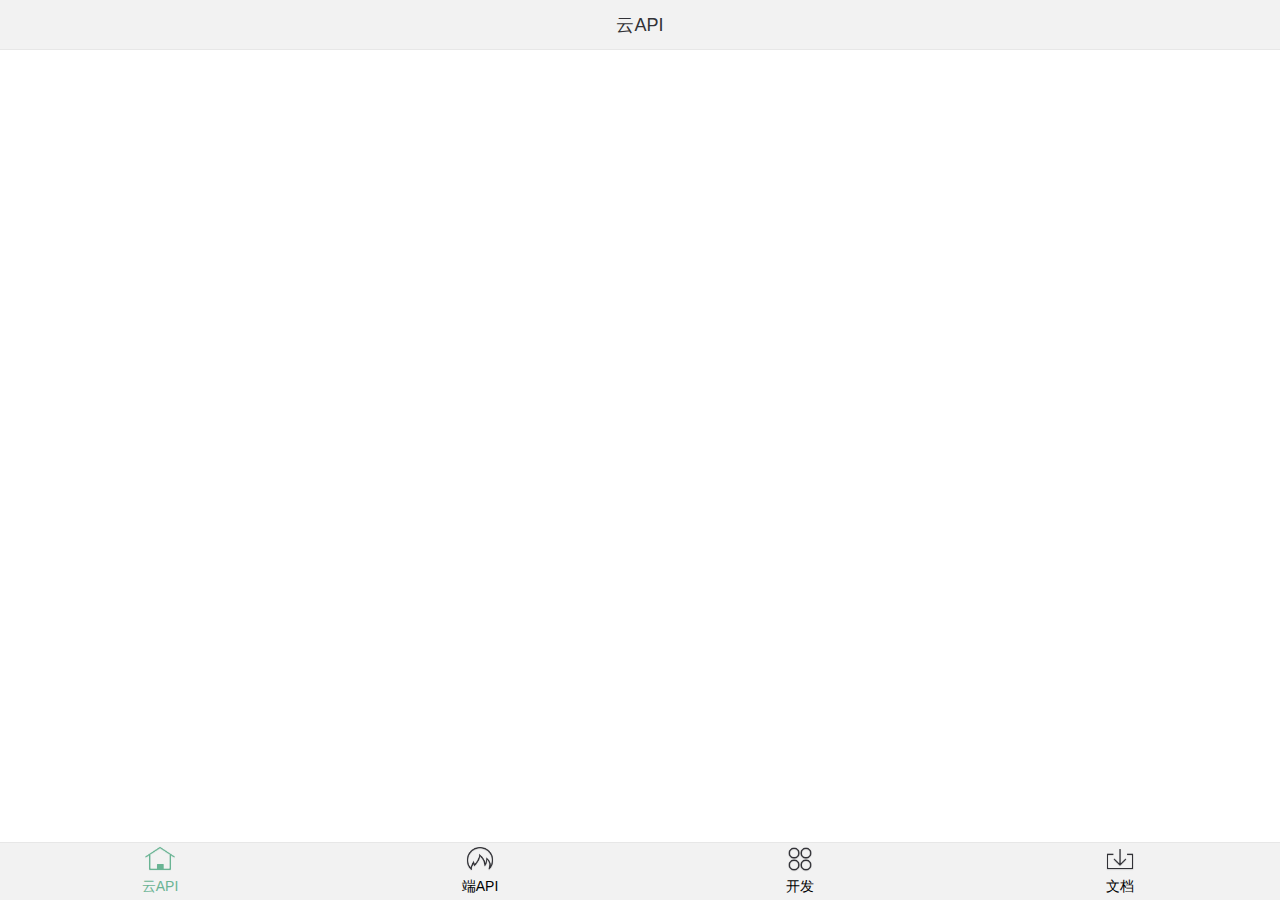
<file: index.html>
<!doctype html>
<html>
<head>
    <meta charset="UTF-8">
    <meta name="viewport" content="maximum-scale=1.0,minimum-scale=1.0,user-scalable=0,width=device-width,initial-scale=1.0"/>
    <title>底部导航</title>
    <link rel="stylesheet" type="text/css" href="./css/api.css"/>
    <link rel="stylesheet" type="text/css" href="./css/style.css"/>
    <style>
        header{ background-color: #f2f2f2; }
        header ul li { height: 50px; line-height: 50px; text-align: center; display: none; color: #323237; position: relative;font-size: 18px;  }
        header ul li.active{ display: block; }
        #footer{  background-color: #f2f2f2; }
        #footer ul li{  padding-top: 36px; padding-bottom: 4px; background: url() no-repeat center 2px; background-size: auto 30px; text-align: center; }
        #footer ul li.active{ color: #6ab494; }
        #footer ul li:nth-child(1){ background-image: url(./image/bottombtn0101.png); }
        #footer ul li:nth-child(2){ background-image: url(./image/bottombtn0201.png); }
        #footer ul li:nth-child(3){ background-image: url(./image/bottombtn0301.png); }
        #footer ul li:nth-child(4){ background-image: url(./image/bottombtn0401.png); }
        #footer ul li:nth-child(1).active{ background-image: url(./image/bottombtn0102.png); }
        #footer ul li:nth-child(2).active{ background-image: url(./image/bottombtn0202.png); }
        #footer ul li:nth-child(3).active{ background-image: url(./image/bottombtn0302.png); }
        #footer ul li:nth-child(4).active{ background-image: url(./image/bottombtn0402.png); }
    </style>
</head>
<body>
<div id="wrap" class="flex-wrap flex-vertical">
    <header>
        <ul>
            <li class="border-b active" >云API</li>
            <li class="border-b" >端API</li>
            <li class="border-b" >开发</li>
            <li class="border-b" >文档</li>
        </ul>
    </header>
    <div id="main" class="flex-con">

    </div>
    <div id="footer" class="border-t">
        <ul class="flex-wrap" >
            <li tapmode="hover" onclick="randomSwitchBtn( this );" class="flex-con active" >云API</li>
            <li tapmode="hover" onclick="randomSwitchBtn( this );" class="flex-con" >端API</li>
            <li tapmode="hover" onclick="randomSwitchBtn( this );" class="flex-con" >开发</li>
            <li tapmode="hover" onclick="randomSwitchBtn( this );" class="flex-con" >文档</li>
        </ul>
    </div>
</div>
</body>
</html>
<script type="text/javascript" src="script/api.js"></script>
<script type="text/javascript">
    apiready = function () {
        $api.fixStatusBar( $api.dom('header') );
        api.setStatusBarStyle({
            style: 'light',
            color: '#000'
        });
        funIniGroup();
    }

    function funIniGroup(){
        var eHeaderLis = $api.domAll('header li'),
            frames = [];
        for (var i = 0,len = eHeaderLis.length; i < len; i++) {
                frames.push( { 
                    name: 'frame'+i, 
                    url: './html/frame'+i+'.html', 
                    bgColor : 'rgba(0,0,0,.2)',
                    bounces:true
                } )
        }
        api.openFrameGroup({
            name: 'group',
            scrollEnabled: false,
            rect: {
                x: 0, 
                y: $api.dom('header').offsetHeight, 
                w: api.winWidth, 
                h: $api.dom('#main').offsetHeight
            },
            index: 0,
            frames: frames
        }, function (ret, err) {

        });
    }

    // 随意切换按钮
    function randomSwitchBtn( tag ) {
        if( tag == $api.dom('#footer li.active') )return;
        var eFootLis = $api.domAll('#footer li'),
            eHeaderLis = $api.domAll('header li'),
            index = 0;
        for (var i = 0,len = eFootLis.length; i < len; i++) {
            if( tag == eFootLis[i] ){
                index = i;
            }else{
                $api.removeCls(eFootLis[i], 'active');
                $api.removeCls(eHeaderLis[i], 'active');
            }
        }
        $api.addCls( eFootLis[index], 'active');
        $api.addCls( eHeaderLis[index], 'active');
        api.setFrameGroupIndex({
            name: 'group',
            index: index
        });
    }
</script>
</file>
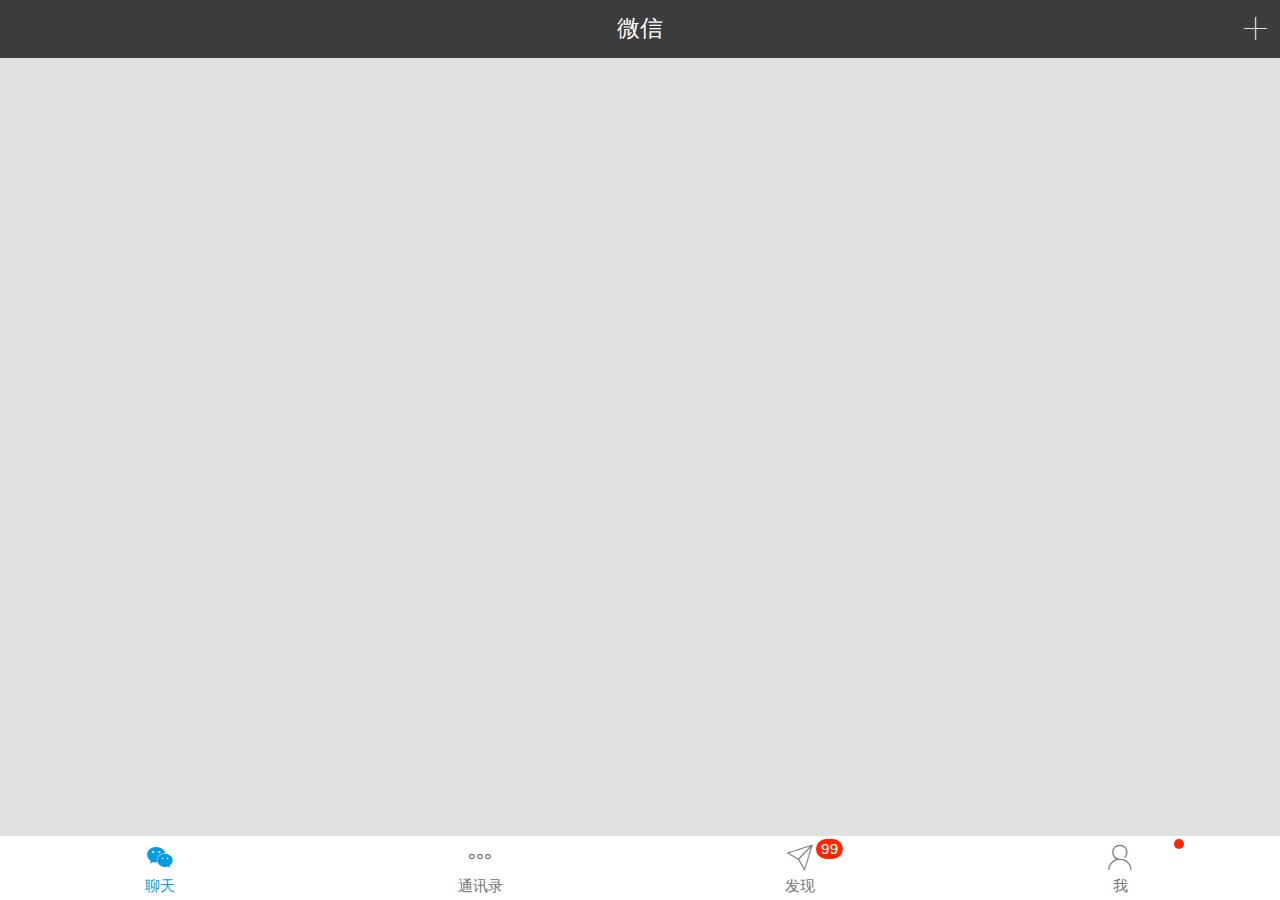
<file: html/index.html>
<!DOCTYPE HTML>
<html>
	<head>
		<meta charset="utf-8">
		<meta name="viewport" content="maximum-scale=1.0,minimum-scale=1.0,user-scalable=0,width=device-width,initial-scale=1.0"/>
		<meta name="format-detection" content="telephone=no,email=no,date=no,address=no">
		<title>AUI快速完成布局</title>
		<link rel="stylesheet" type="text/css" href="../css/aui.css" />
	</head>
	<body style="background: #E0E0E0">
		<header class="aui-bar aui-bar-nav" id='header' style="background:#3C3C3C ">
			<div class="aui-title">
				微信
			</div>
			<a class="aui-pull-right aui-btn headerf"> <span class="aui-iconfont aui-icon-plus" ></span> </a>
		</header>
		<div id="main" class="flex-con"></div>
		<footer class="aui-bar aui-bar-tab" id="footer">
			<div class="aui-bar-tab-item aui-active" tapmode>
				<i class="aui-iconfont aui-icon-wechat"></i>
				<div class="aui-bar-tab-label">
					聊天
				</div>
			</div>
			<div class="aui-bar-tab-item" tapmode>
				<i class="aui-iconfont aui-icon-more"></i>
				<div class="aui-bar-tab-label">
					通讯录
				</div>
			</div>
			<div class="aui-bar-tab-item" tapmode>
				<div class="aui-badge">
					99
				</div>
				<i class="aui-iconfont aui-icon-paper"></i>
				<div class="aui-bar-tab-label">
					发现
				</div>
			</div>
			<div class="aui-bar-tab-item" tapmode>
				<div class="aui-dot"></div>
				<i class="aui-iconfont aui-icon-my"></i>
				<div class="aui-bar-tab-label">
					我
				</div>
			</div>
		</footer>
	</body>
	<script type="text/javascript" src="../script/api.js" ></script>
	<script type="text/javascript" src="../script/aui-tab.js" ></script>
	<script type="text/javascript">
	var url='';
		apiready = function() {
			api.parseTapmode();
			$api.fixStatusBar($api.dom('header'));
			api.setStatusBarStyle({
				style : 'light',
				color : '#000'
			});
//			var load = document.getElementById("footer");
//			$api.one(load, 'click', function() {
				api.openFrame({
					name : "test",
					url : 'wechat.html',
					rect : {
						x : 0,
						y : $api.dom('header').offsetHeight,
						w : api.winWidth,
						h : api.frameHeight - $api.dom('footer').offsetHeight - $api.dom('header').offsetHeight,
					},
					pageParam : {
						name : 'test'
					}
				});
//			}, false);
//			load.click();
		}
		var tab = new auiTab({
			element : document.getElementById("footer"),
			index : 1,
			repeatClick : false
		}, function(ret) {
			if (ret) {
				switch(ret.index) {
					case 1:
						url='wechat.html';
						break;
					case 2:
						url='lxr.html';
						break;
					case 3:
						url='pyq.html';
						break;
					case 4:
						url='grzx.html';
						break;
				}
				api.openFrame({
					name : "test",
					url : url,
					rect : {
						x : 0,
						y : $api.dom('header').offsetHeight,
						w : api.winWidth,
						h : api.frameHeight - $api.dom('footer').offsetHeight - $api.dom('header').offsetHeight,
					},
					pageParam : {
						name : 'test'
					}
				});
			}
		});
	</script>
</html>
</file>
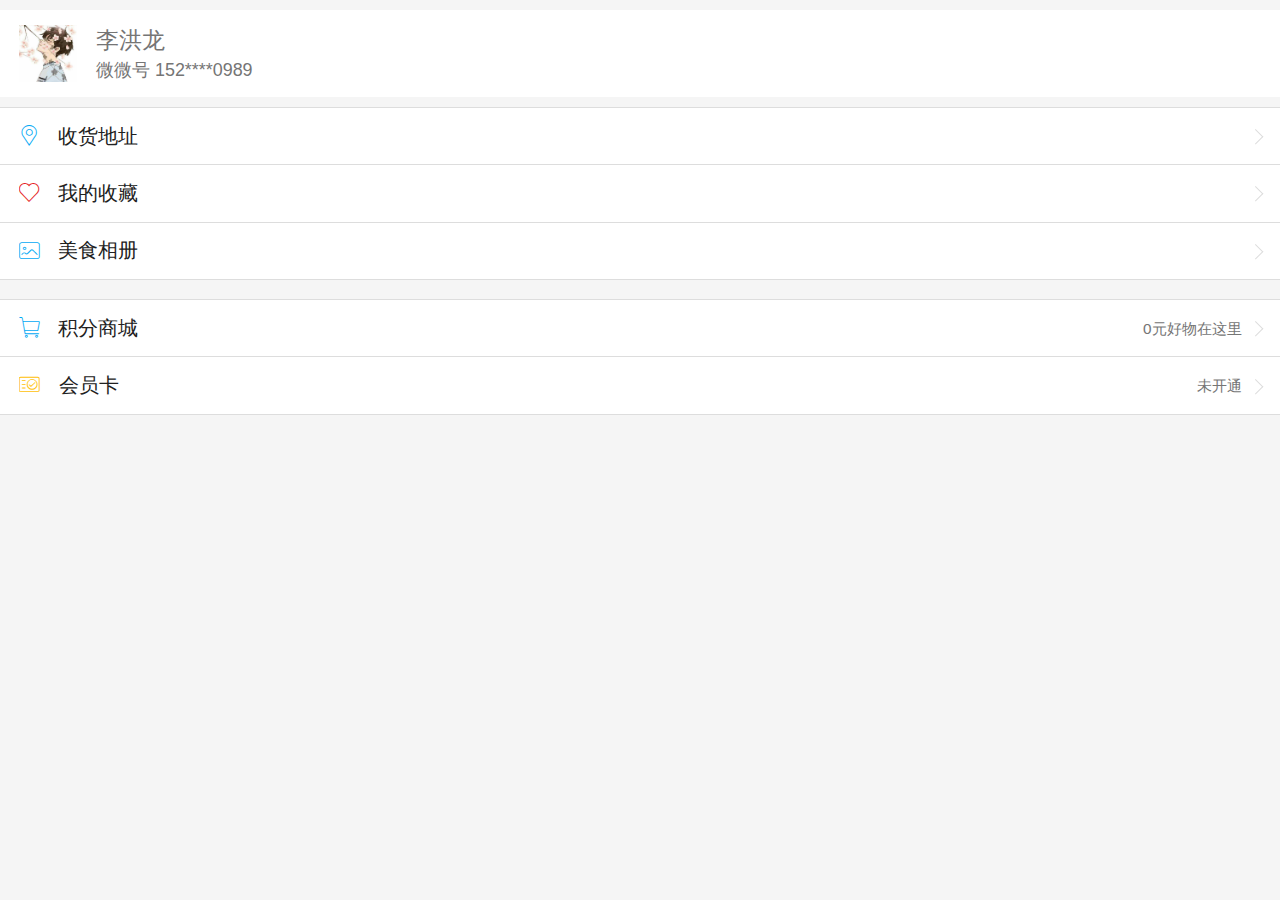
<file: html/grzx.html>
<!DOCTYPE HTML>
<html>
<head>
    <meta charset="utf-8">
    <meta name="viewport" content="maximum-scale=1.0,minimum-scale=1.0,user-scalable=0,width=device-width,initial-scale=1.0"/>
    <meta name="format-detection" content="telephone=no,email=no,date=no,address=no">
    <title>AUI快速完成布局</title>
    <link rel="stylesheet" type="text/css" href="../css/aui.css" />
    <style type="text/css">
        .text-white {
            color: #ffffff !important;
        }
        .aui-grid [class*=aui-col-] {
            padding: 0.75rem 0;
        }
    </style>
</head>
<body>
    <!-- 顶部 -->
    <section class="aui-content" id="user-info" style="margin-top: 10px;margin-bottom: 10px;">
        <div class="aui-list aui-media-list aui-list-noborder aui-bg-info" >
            <div class="aui-list-item aui-list-item-middle" style="background: #FFFFFF">
                <div class="aui-media-list-item-inner ">
                    <div class="aui-list-item-media" style="width:3rem;">
                        <img src="../image/demo1.png" class="" >
                    </div>
                    <div class="aui-list-item-inner ">
                        <div class="aui-list-item-text text-black aui-font-size-18">李洪龙</div>
                        <div class="aui-list-item-text text-black">
                           <div><i class="aui-font-size-14"></i>微微号 152****0989</div>
                        </div>
                    </div>
                </div>
            </div>
        </div>
    </section>
    <section class="aui-content">
        <ul class="aui-list aui-list-in aui-margin-b-15">
            <li class="aui-list-item">
                <div class="aui-list-item-label-icon">
                    <i class="aui-iconfont aui-icon-location aui-text-info"></i>
                </div>
                <div class="aui-list-item-inner aui-list-item-arrow">
                    <div class="aui-list-item-title">收货地址</div>
                </div>
            </li>
            <li class="aui-list-item">
                <div class="aui-list-item-label-icon">
                    <i class="aui-iconfont aui-icon-like aui-text-danger"></i>
                </div>
                <div class="aui-list-item-inner aui-list-item-arrow">
                    <div class="aui-list-item-title">我的收藏</div>
                </div>
            </li>
            <li class="aui-list-item">
                <div class="aui-list-item-label-icon">
                    <i class="aui-iconfont aui-icon-image aui-text-info"></i>
                </div>
                <div class="aui-list-item-inner aui-list-item-arrow">
                    <div class="aui-list-item-title">美食相册</div>
                </div>
            </li>
        </ul>
        <ul class="aui-list aui-list-in">
            <li class="aui-list-item">
                <div class="aui-list-item-label-icon">
                    <i class="aui-iconfont aui-icon-cart aui-text-info"></i>
                </div>
                <div class="aui-list-item-inner aui-list-item-arrow">
                    <div class="aui-list-item-title">积分商城</div>
                    <div class="aui-list-item-right">0元好物在这里</div>
                </div>
            </li>
            <li class="aui-list-item">
                <div class="aui-list-item-label-icon">
                    <i class="aui-iconfont aui-icon-cert aui-text-warning"></i>
                </div>
                <div class="aui-list-item-inner aui-list-item-arrow">
                    <div class="aui-list-item-title">会员卡</div>
                    <div class="aui-list-item-right">未开通</div>
                </div>
            </li>
        </ul>
    </section>
    
</body>
<script type="text/javascript" src="../script/api.js" ></script>
<script type="text/javascript">
    apiready = function () {
    }
</script>
</html>
</file>
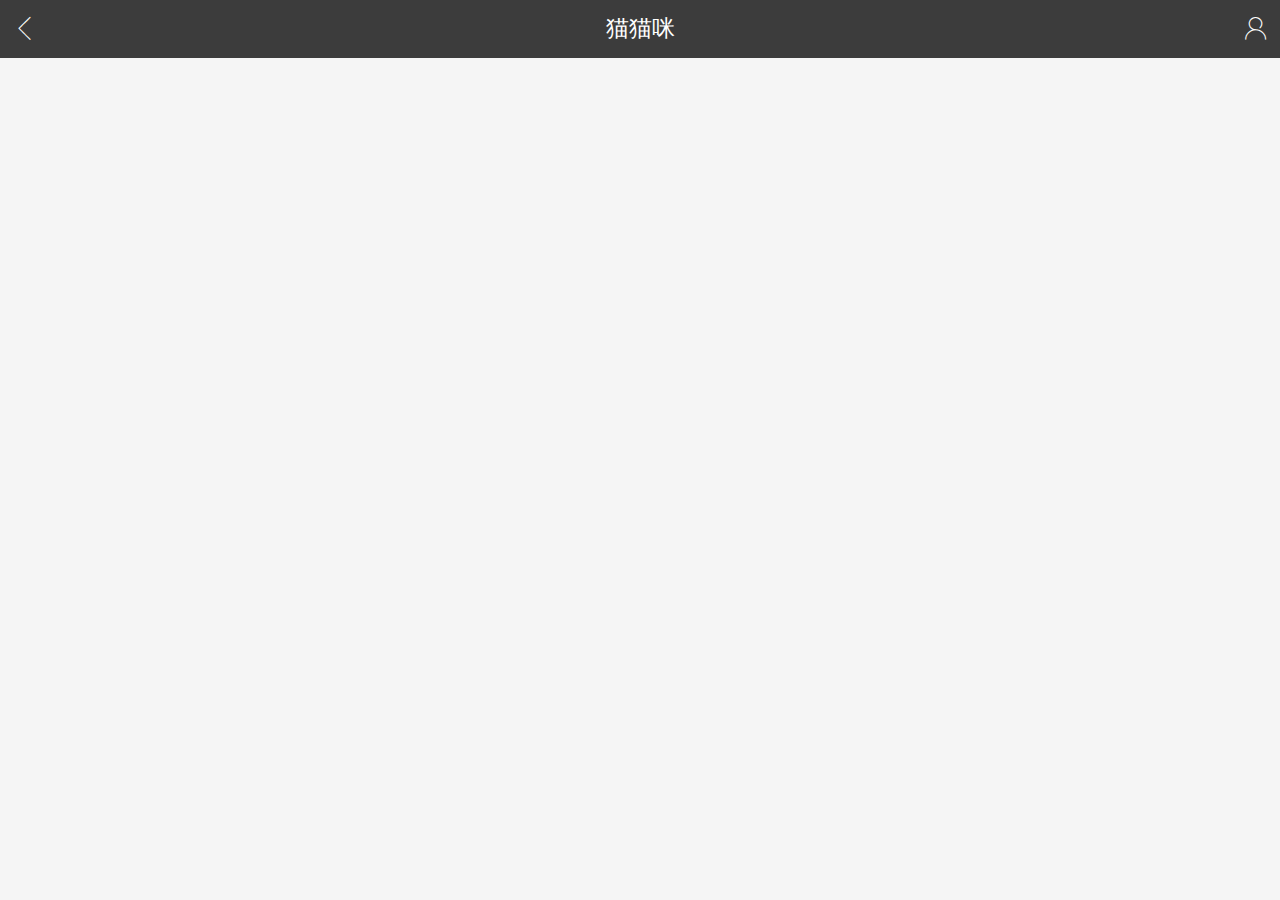
<file: html/lt.html>
<!DOCTYPE HTML>
<html>
<head>
    <meta charset="utf-8">
    <meta name="viewport" content="maximum-scale=1.0,minimum-scale=1.0,user-scalable=0,width=device-width,initial-scale=1.0"/>
    <meta name="format-detection" content="telephone=no,email=no,date=no,address=no">
    <title>AUI快速完成布局</title>
    <link rel="stylesheet" type="text/css" href="../css/aui.css" />
</head>
<body>
		<header class="aui-bar aui-bar-nav" id='header' style="background:#3C3C3C;">
					<a class="aui-pull-left aui-btn headerf"> <span class="aui-iconfont aui-icon-left" ></span> </a>

			<div class="aui-title">
				猫猫咪
			</div>
			<a class="aui-pull-right aui-btn headerf"> <span class="aui-iconfont aui-icon-my" ></span> </a>
		</header>
    <div class="main"></div>
</body>
<script type="text/javascript" src="../script/api.js" ></script>
<script type="text/javascript">
//var chatBox = api.require('chatBox');

apiready=function(){
      // 融云模块
      var rong = api.require('rongCloud2');
      //聊天界面模块
        var UIChatTools = api.require('UIChatTools');
        // 聊天界面
  function chatTools() {
    UIChatTools.open({
      chatBox: {
          placeholder: '聊天内容',
          autoFocuse: true,
          maxRows: 6
      },
      styles: {
          bgColor: '#D1D1D1',
          margin: 10,
      },
      tools: {
          h: 35,
          iconSize: 30,
          recorder: {
              normal: 'fs://UIChatTolls/recorder.png',
              selected: 'fs://UIChatTolls/recorder1.png'
          },
          image: {
              normal: 'fs://UIChatTolls/image.png',
              selected: 'fs://UIChatTolls/image1.png'
          },
          video: {
              normal: 'fs://UIChatTolls/video.png',
              selected: 'fs://UIChatTolls/video1.png'
          },
          face: {
              normal: 'fs://UIChatTolls/face2.png',
              selected: 'fs://UIChatTolls/face1.png'
          },
          append: {
              normal: 'fs://UIChatTolls/append.png',
              selected: 'fs://UIChatTolls/append1.png'
          }
      },
      // 表情
      // emotions:['widget://image/chatPage/emoticons/basic','widget://image/chatPage/emoticons/append1','widget://image/chatPage/emoticons/append2']
  }, function(ret) {
      if (ret) {
          if (ret.eventType === 'send') {
              // 发送消息
              sendMsg(ret.msg);
          }
      }
  });
  // 附加按钮
  UIChatTools.setAppendButton({
      styles: {
          row: 2,
          column: 4,
          iconSize: 50,
          titleSize: 13,
          titleColor: '#f00'
      },
      buttons: [
          {
              normal: 'widget://image/chatPage/album2.png',
              highlight: 'widget://image/chatPage/album2.png',
              title: '电话'
          },{
              normal: 'widget://image/chatPage/album2.png',
              highlight: 'widget://image/chatPage/album2.png',
              title: '收藏'
          },{
              normal: 'widget://image/chatPage/album2.png',
              highlight: 'widget://image/chatPage/album2.png',
              title: '发红包'
          }
      ]
  }, function(ret) {
      api.alert({msg:'点击了第'+ret.index+'个按钮'});
  });
  // 监听功能按钮
  UIChatTools.toolsListener(function(ret) {
      if (ret.eventType == 'video') {
          api.alert({
              title: 'title',
              msg: 'video',
          }, function(ret, err) {
              if (ret) {
                  alert(JSON.stringify(ret));
              } else {
                  alert(JSON.stringify(err));
              }
          });
      }
  });
  // 接入融云
  rongyun();
  }
  // 接入融云
function rongyun () {

    rong.init(function(ret, err) {
        if (ret.status == 'error')
            api.toast({ msg: err.code });
    });
    // 监听接收消息
    receiveMsg();
    rong.connect(
        {
            // 用户1
            // token: '用户1token'
            // 用户2
            token: '用户2token'
        },function(ret, err) {
            if (ret.status == 'success') api.toast({ msg: ret.result.userId });
        });

}
// 监听接收消息
function receiveMsg() {
   rong.setOnReceiveMessageListener(function(ret, err) {
      // 由于聊天框界面和聊天内容不是一个页面所以要使用事件监听的方式通知聊天内容页面，传递参数
      api.sendEvent({
          name: 'receiveMsg',
          extra: {
              msg: ret.result.message.content.text
          }
      });
    })
}
function sendMsg(msg) {
  var sendMsg;
  rong.sendTextMessage({
      conversationType: 'PRIVATE',
      targetId: 'testUser1',
      text: msg,
      extra: ''
  }, function(ret, err) {
      if (ret.status == 'prepare') {
        // 获取发送的消息内容
        sendMsg = ret.result.message.content.text;
      }

      else if (ret.status == 'success') {
          // 广播发送消息事件
          api.sendEvent({
              name: 'sendMsg',
              extra: {
                  msg: sendMsg
              }
          });
      }
      else if (ret.status == 'error') {
          api.alert({
              title: 'title',
              msg: err.code,
          }, function(ret, err) {
              if (ret) {
                  alert(JSON.stringify(ret));
              } else {
                  alert(JSON.stringify(err));
              }
          });
      }
  });
}
api.addEventListener({
    name: 'sendMsg'
}, function(ret, err) {
    // 发送消息后, 添加消息内容到页面
        $api.append($api.dom('.main'),'<div class="oneself clearfix"><img class="fr" src="../../image/tx_2.jpg"><p class="fr"> ' + ret.value.msg + ' </p></div>');
});
api.addEventListener({
    name: 'receiveMsg'
}, function(ret, err) {
    // 收到消息后, 添加消息内容到页面
    $api.append($api.dom('.main'),'<div class="other clearfix"><img class="fl" src="../../image/tx_2.jpg"><p class="fl">' + ret.value.msg + '</p></div>');
});
}
//			var inputField = api.require('inputField');
//inputField.open({
//  bgColor: '#708090',
//  lineColor: '#C71585',
//  fileBgColor: '#90EE90',
//  borderColor: '#FFB6C1',
//  sendImg: 'widget://res/img/sendImg.png',
//  fixedOn: api.frameName
//}, function(ret, err) {
//  if (ret) {
//      alert(JSON.stringify(ret));
//  } else {
//      alert(JSON.stringify(err));
//  }
//});
//var rong = api.require('rongCloud2');
//function coversationList(){
//  //消息列表
//  rong.getConversationList(function (ret, err) {
//      if(ret.status=='success'){
//          alert(JSON.stringify(ret.result));
//      }
//  })
//}
</script>
</html>
</file>
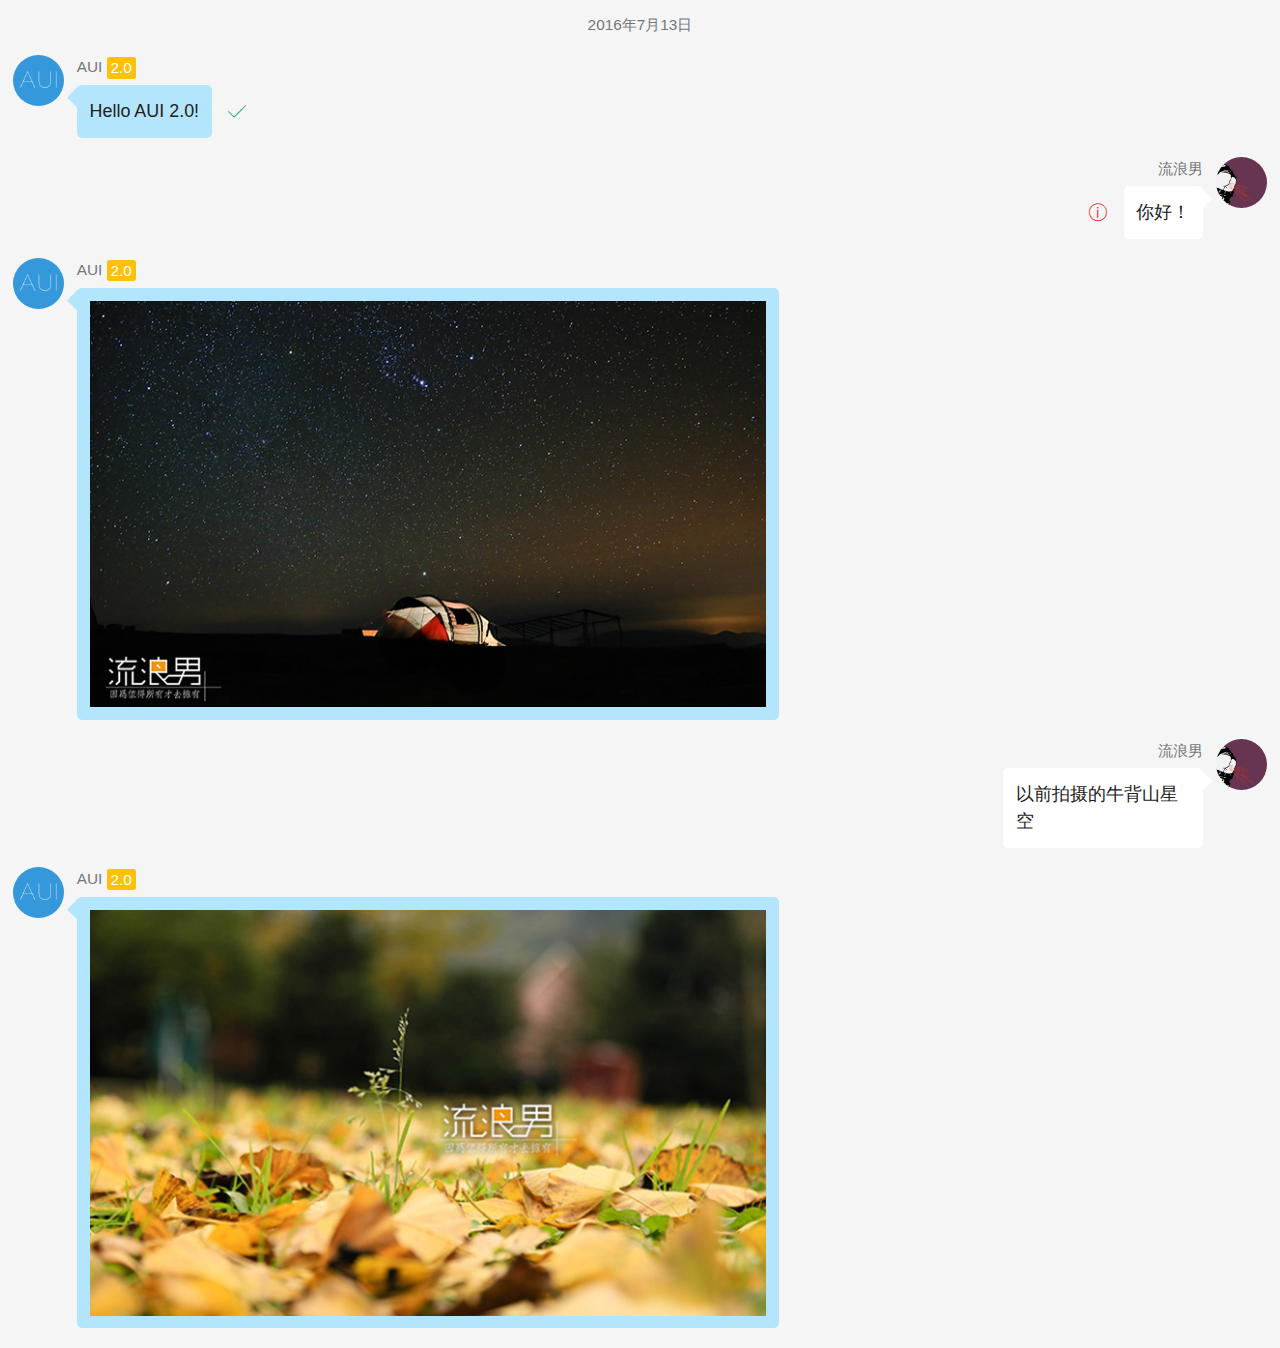
<file: html/ltbody.html>
<!DOCTYPE HTML>
<html>
<head>
    <meta charset="utf-8">
    <meta name="viewport" content="maximum-scale=1.0,minimum-scale=1.0,user-scalable=0,width=device-width,initial-scale=1.0"/>
    <meta name="format-detection" content="telephone=no,email=no,date=no,address=no">
    <title>AUI快速完成布局</title>
    <link rel="stylesheet" type="text/css" href="../css/aui.css" />
</head>
<body>
    <section class="aui-chat">
        <div class="aui-chat-header">2016年7月13日</div>
        <div class="aui-chat-item aui-chat-left">
            <div class="aui-chat-media">
                <img src="../image/demo2.png" />
            </div>
            <div class="aui-chat-inner">
                <div class="aui-chat-name">AUI <span class="aui-label aui-label-warning">2.0</span></div>
                <div class="aui-chat-content">
                    <div class="aui-chat-arrow"></div>
                    Hello AUI 2.0!
                </div>
                <div class="aui-chat-status aui-chat-status-refresh">
                    <i class="aui-iconfont aui-icon-correct aui-text-success"></i>
                </div>
            </div>
        </div>
        <div class="aui-chat-item aui-chat-right">
            <div class="aui-chat-media">
                <img src="../image/liulangnan.png" />
            </div>
            <div class="aui-chat-inner">
                <div class="aui-chat-name">流浪男</div>
                <div class="aui-chat-content">
                    <div class="aui-chat-arrow"></div>
                    你好！
                </div>
                <div class="aui-chat-status">
                    <i class="aui-iconfont aui-icon-info aui-text-danger"></i>
                </div>
            </div>
        </div>
        <div class="aui-chat-item aui-chat-left">
            <div class="aui-chat-media">
                <img src="../image/demo2.png" />
            </div>
            <div class="aui-chat-inner">
                <div class="aui-chat-name">AUI <span class="aui-label aui-label-warning">2.0</span></div>
                <div class="aui-chat-content">
                    <div class="aui-chat-arrow"></div>
                    <img src="../image/l1.png" />
                </div>
            </div>
        </div>
        <div class="aui-chat-item aui-chat-right">
            <div class="aui-chat-media">
                <img src="../image/liulangnan.png" />
            </div>
            <div class="aui-chat-inner">
                <div class="aui-chat-name">流浪男</div>
                <div class="aui-chat-content">
                    <div class="aui-chat-arrow"></div>
                    以前拍摄的牛背山星空
                </div>
            </div>
        </div>
        <div class="aui-chat-item aui-chat-left">
            <div class="aui-chat-media">
                <img src="../image/demo2.png" />
            </div>
            <div class="aui-chat-inner">
                <div class="aui-chat-name">AUI <span class="aui-label aui-label-warning">2.0</span></div>
                <div class="aui-chat-content">
                    <div class="aui-chat-arrow"></div>
                    <img src="../image/l2.png" />
                </div>
            </div>
        </div>

    </section>

</body>
<script type="text/javascript" src="../script/api.js" ></script>
<script type="text/javascript">
apiready=function(){
api.parseTapmode();
			$api.fixStatusBar($api.dom('header'));
			api.setStatusBarStyle({
				style : 'light',
				color : '#000'
			});
}
</script>
</html>
</file>
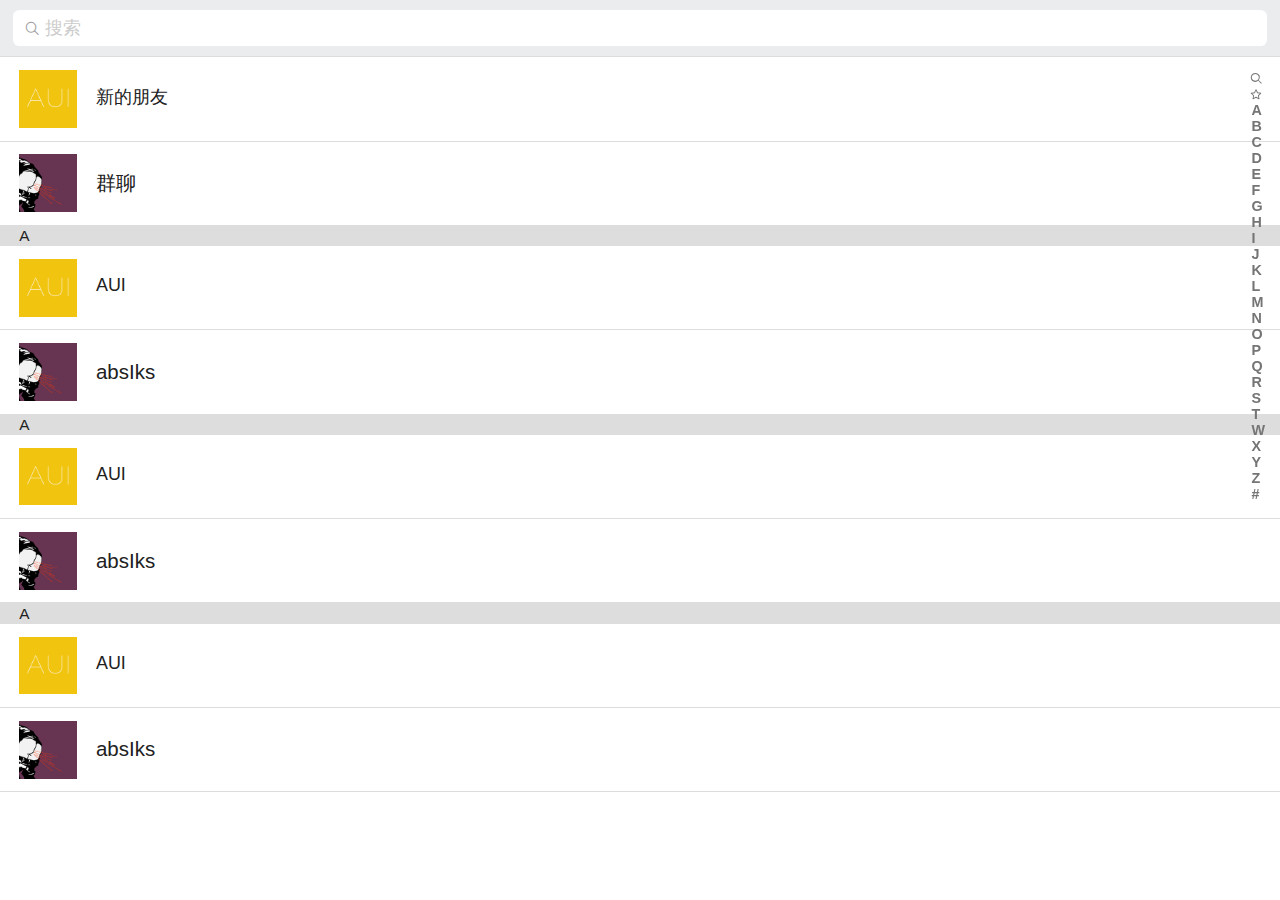
<file: html/lxr.html>
<!DOCTYPE html>
<html>
<head>
	<meta charset="utf-8">
    <meta name="viewport" content="maximum-scale=1.0,minimum-scale=1.0,user-scalable=0,width=device-width,initial-scale=1.0"/>
    <title>title</title>
    <link rel="stylesheet" type="text/css" href="../css/api.css"/>
        <link rel="stylesheet" type="text/css" href="../css/aui.css" />
    <style>
    	.zm{
    	background: #dddddd;
    	}
    	.aui-list-header{height: 18px;line-height: 18px;}
    	body{
    		
    	}
    	.PI {
    	font-size: 0.7em;
    	color: #757575;
    	line-height: 16px;
    	font-weight: bold;
    	}
    	.aui-icon-search{
    	font-size: 0.7em;
    	color: #757575;
    	font-weight: bold;
    	}
    	.aui-icon-star{
    	font-size: 0.7em;
    	color: #757575;
    	font-weight: bold;
    	}
    </style>
</head>
<body>

<div style="position: fixed;right: 15px;top: 70px;z-index: 99" class="PI">
<ul>
<li class="aui-iconfont aui-icon-search"></li>
<li class="aui-iconfont aui-icon-star"></li>
<li>A</li>
<li>B</li>
<li>C</li>
<li>D</li>
<li>E</li>
<li>F</li>
<li>G</li>
<li>H</li>
<li>I</li>
<li>J</li>
<li>K</li>
<li>L</li>
<li>M</li>
<li>N</li>
<li>O</li>
<li>P</li>
<li>Q</li>
<li>R</li>
<li>S</li>
<li>T</li>
<li>W</li>
<li>X</li>
<li>Y</li>
<li>Z</li>
<li>#</li>


</ul>
</div>
<div class="aui-searchbar" id="search">
      
        <div class="aui-searchbar-input aui-border-radius">
            <i class="aui-iconfont aui-icon-search"></i>
            <input type="search" placeholder="搜索" id="search-input">
            <div class="aui-searchbar-clear-btn">
                <i class="aui-iconfont aui-icon-close"></i>
            </div>
        </div>
        <div class="aui-searchbar-btn" tapmode="">取消</div>
    </div>
<ul class="aui-list aui-media-list">
<li class="aui-list-item aui-list-item-middle">
                <div class="aui-media-list-item-inner">
                    <div class="aui-list-item-media" style="width: 3rem;">
                        <img src="../image/demo5.png" class="aui-list-img-sm">
                    </div>
                    <div class="aui-list-item-inner ">
                        <div class="aui-list-item-text">
                            <div class="aui-list-item-title aui-font-size-14">新的朋友</div>
                        </div>
                    </div>
                </div>
            </li>
            <li class="aui-list-item aui-list-item-middle">
                <div class="aui-media-list-item-inner">
                    <div class="aui-list-item-media" style="width: 3rem;">
                        <img src="../image/liulangnan.png" class="aui-list-img-sm">
                    </div>
                    <div class="aui-list-item-inner ">
                       			 群聊
                    </div>
                </div>
            </li>
            <li class="aui-list-header">
                A
            </li>
            <li class="aui-list-item aui-list-item-middle">
                <div class="aui-media-list-item-inner">
                    <div class="aui-list-item-media" style="width: 3rem;">
                        <img src="../image/demo5.png" class="aui-list-img-sm">
                    </div>
                    <div class="aui-list-item-inner ">
                        <div class="aui-list-item-text">
                            <div class="aui-list-item-title aui-font-size-14">AUI</div>
                        </div>
                    </div>
                </div>
            </li>
            <li class="aui-list-item aui-list-item-middle">
                <div class="aui-media-list-item-inner">
                    <div class="aui-list-item-media" style="width: 3rem;">
                        <img src="../image/liulangnan.png" class="aui-list-img-sm">
                    </div>
                    <div class="aui-list-item-inner ">
                        absIks
                    </div>
                </div>
            </li>
             <li class="aui-list-header">
                A
            </li>
            <li class="aui-list-item aui-list-item-middle">
                <div class="aui-media-list-item-inner">
                    <div class="aui-list-item-media" style="width: 3rem;">
                        <img src="../image/demo5.png" class="aui-list-img-sm">
                    </div>
                    <div class="aui-list-item-inner ">
                        <div class="aui-list-item-text">
                            <div class="aui-list-item-title aui-font-size-14">AUI</div>
                        </div>
                    </div>
                </div>
            </li>
            <li class="aui-list-item aui-list-item-middle">
                <div class="aui-media-list-item-inner">
                    <div class="aui-list-item-media" style="width: 3rem;">
                        <img src="../image/liulangnan.png" class="aui-list-img-sm">
                    </div>
                    <div class="aui-list-item-inner ">
                        absIks
                    </div>
                </div>
            </li>
             <li class="aui-list-header">
                A
            </li>
            <li class="aui-list-item aui-list-item-middle">
                <div class="aui-media-list-item-inner">
                    <div class="aui-list-item-media" style="width: 3rem;">
                        <img src="../image/demo5.png" class="aui-list-img-sm">
                    </div>
                    <div class="aui-list-item-inner ">
                        <div class="aui-list-item-text">
                            <div class="aui-list-item-title aui-font-size-14">AUI</div>
                        </div>
                    </div>
                </div>
            </li>
            <li class="aui-list-item aui-list-item-middle">
                <div class="aui-media-list-item-inner">
                    <div class="aui-list-item-media" style="width: 3rem;">
                        <img src="../image/liulangnan.png" class="aui-list-img-sm">
                    </div>
                    <div class="aui-list-item-inner ">
                        absIks
                    </div>
                </div>
            </li>
        </ul>
</body>
<script type="text/javascript" src="../script/api.js"></script>
<script type="text/javascript" src="../script/pingyin.js"></script>

<script>
var py=codefans_net_CC2PY("张三");
</script>
</html>
</file>
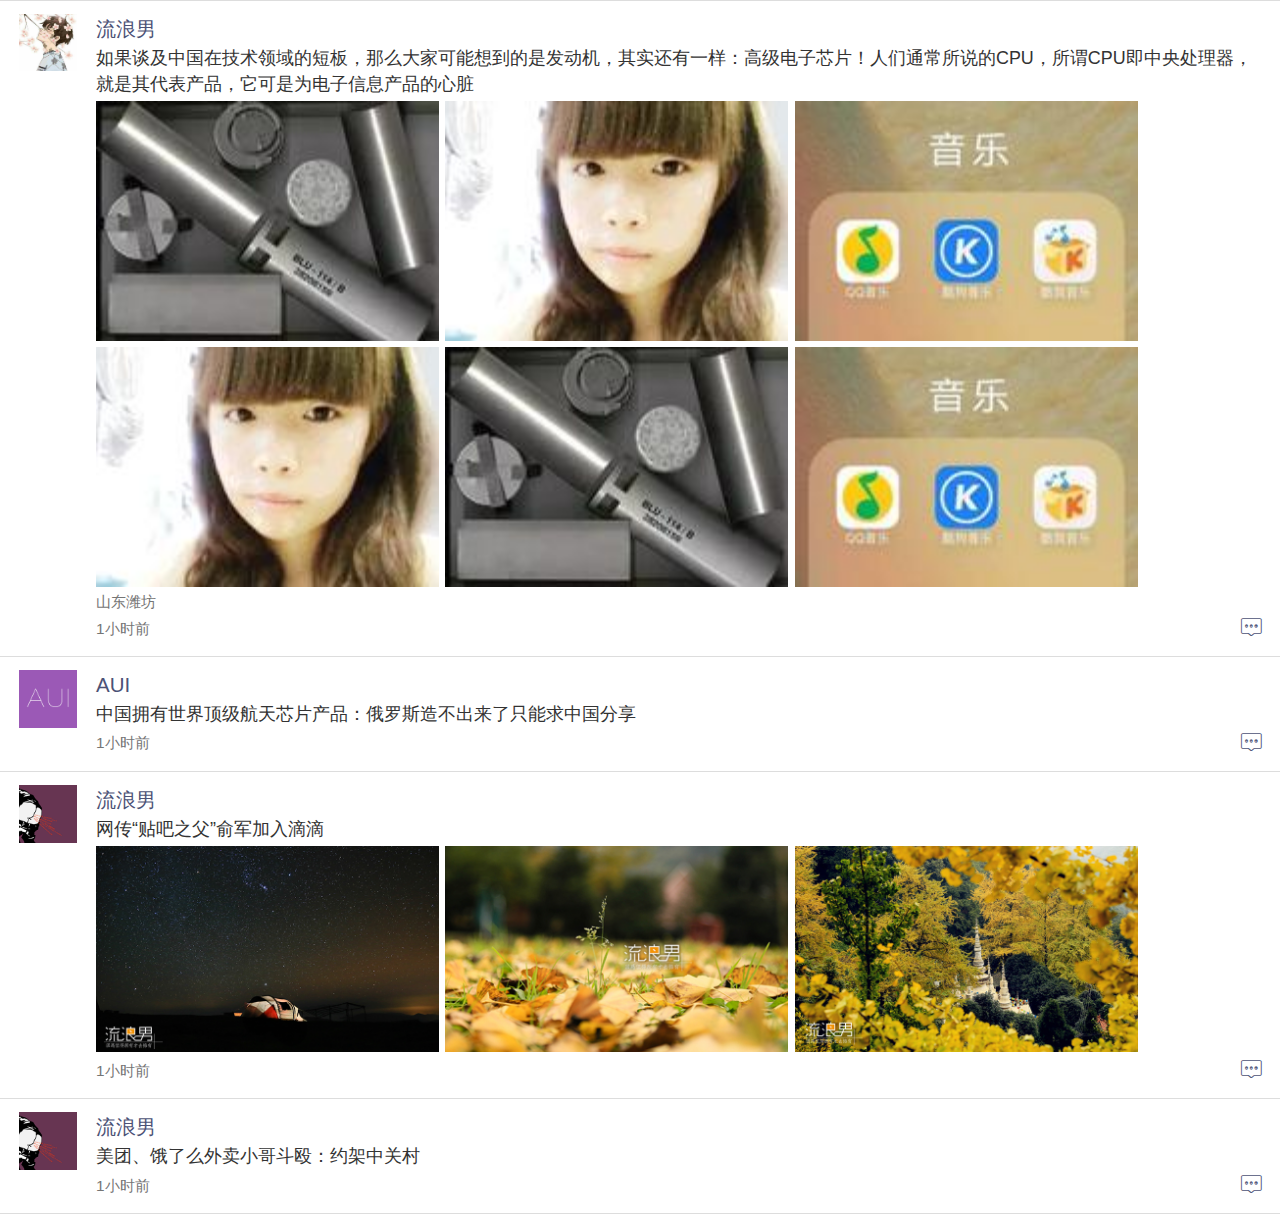
<file: html/pyq.html>
<!DOCTYPE HTML>
<html>
<head>
    <meta charset="utf-8">
    <meta name="viewport" content="maximum-scale=1.0,minimum-scale=1.0,user-scalable=0,width=device-width,initial-scale=1.0"/>
    <meta name="format-detection" content="telephone=no,email=no,date=no,address=no">
    <title>AUI快速完成布局</title>
    <link rel="stylesheet" type="text/css" href="../css/aui.css" />
    <style type="text/css">
        .aui-list .aui-list-item-media {
            width: 3rem;
        }
    </style>
</head>
<body>
    <section class="aui-content">
        <ul class="aui-list aui-media-list">
            <li class="aui-list-item">
                <div class="aui-media-list-item-inner">
                    <div class="aui-list-item-media">
                        <img src="../image/demo1.png"/>
                    </div>
                    <div class="aui-list-item-inner">
                        <div class="aui-list-item-text">
                            <div class="aui-list-item-title" style="color:#4c5276">流浪男</div>
                        </div>
                        <div class="aui-list-item-text" style="color:#333;">
                            如果谈及中国在技术领域的短板，那么大家可能想到的是发动机，其实还有一样：高级电子芯片！人们通常所说的CPU，所谓CPU即中央处理器，就是其代表产品，它可是为电子信息产品的心脏
                        </div>
                        <div class="aui-list-item-text">
                            <div class="aui-row-padded" style="max-width:90%;">
                                <div class="aui-col-xs-4">
                                    <img src="../image/demo/1.jpeg" />
                                </div>
                                <div class="aui-col-xs-4">
                                    <img src="../image/demo/2.jpeg" />
                                </div>
                                <div class="aui-col-xs-4">
                                    <img src="../image/demo/3.jpeg" />
                                </div>
                                <div class="aui-col-xs-4">
                                    <img src="../image/demo/2.jpeg" />
                                </div>
                                <div class="aui-col-xs-4">
                                    <img src="../image/demo/1.jpeg" />
                                </div>
                                <div class="aui-col-xs-4">
                                    <img src="../image/demo/3.jpeg" />
                                </div>
                            </div>
                        </div>
                        <p class="aui-margin-t-5 aui-font-size-12">山东潍坊</p>
                        <div class="aui-info aui-font-size-12" style="padding-top:0; padding-bottom:0">
                            <div class="aui-info-item">1小时前</div>
                            <div class="aui-info-item">
                                <i class="aui-iconfont aui-icon-comment"  style="color:#4c5276"></i>
                            </div>
                        </div>
                    </div>
                </div>
            </li>
            <li class="aui-list-item">
                <div class="aui-media-list-item-inner">
                    <div class="aui-list-item-media">
                        <img src="../image/demo3.png" />
                    </div>
                    <div class="aui-list-item-inner">
                        <div class="aui-list-item-text">
                            <div class="aui-list-item-title" style="color:#4c5276">AUI</div>
                        </div>
                        <div class="aui-list-item-text" style="color:#333;">
                            中国拥有世界顶级航天芯片产品：俄罗斯造不出来了只能求中国分享
                        </div>
                        <div class="aui-info aui-font-size-12 aui-padded-t-0 aui-padded-b-0">
                            <div class="aui-info-item">1小时前</div>
                            <div class="aui-info-item">
                                <i class="aui-iconfont aui-icon-comment"  style="color:#4c5276"></i>
                            </div>
                        </div>
                    </div>
                </div>
            </li>
            <li class="aui-list-item">
                <div class="aui-media-list-item-inner">
                    <div class="aui-list-item-media">
                        <img src="../image/liulangnan.png" />
                    </div>
                    <div class="aui-list-item-inner">
                        <div class="aui-list-item-text">
                            <div class="aui-list-item-title" style="color:#4c5276">流浪男</div>
                        </div>
                        <div class="aui-list-item-text" style="color:#333;">
                            网传“贴吧之父”俞军加入滴滴
                        </div>
                        <div class="aui-list-item-text">
                            <div class="aui-row-padded" style="max-width:90%;">
                                <div class="aui-col-xs-4">
                                    <img src="../image/l1.png" />
                                </div>
                                <div class="aui-col-xs-4">
                                    <img src="../image/l2.png" />
                                </div>
                                <div class="aui-col-xs-4">
                                    <img src="../image/l3.png" />
                                </div>
                            </div>
                        </div>
                        <div class="aui-info aui-font-size-12 aui-padded-t-0 aui-padded-b-0">
                            <div class="aui-info-item">1小时前</div>
                            <div class="aui-info-item">
                                <i class="aui-iconfont aui-icon-comment"  style="color:#4c5276"></i>
                            </div>
                        </div>
                    </div>
                </div>
            </li>
            <li class="aui-list-item">
                <div class="aui-media-list-item-inner">
                    <div class="aui-list-item-media">
                        <img src="../image/liulangnan.png" />
                    </div>
                    <div class="aui-list-item-inner">
                        <div class="aui-list-item-text">
                            <div class="aui-list-item-title" style="color:#4c5276">流浪男</div>
                        </div>
                        <div class="aui-list-item-text" style="color:#333;">
                            美团、饿了么外卖小哥斗殴：约架中关村
                        </div>
                        <div class="aui-info aui-font-size-12 aui-padded-t-0 aui-padded-b-0">
                            <div class="aui-info-item">1小时前</div>
                            <div class="aui-info-item">
                                <i class="aui-iconfont aui-icon-comment"  style="color:#4c5276"></i>
                            </div>
                        </div>
                    </div>
                </div>
            </li>
        </ul>
    </section>
</body>
<script type="text/javascript" src="../script/api.js" ></script>
<script type="text/javascript">
</script>
</html>
</file>
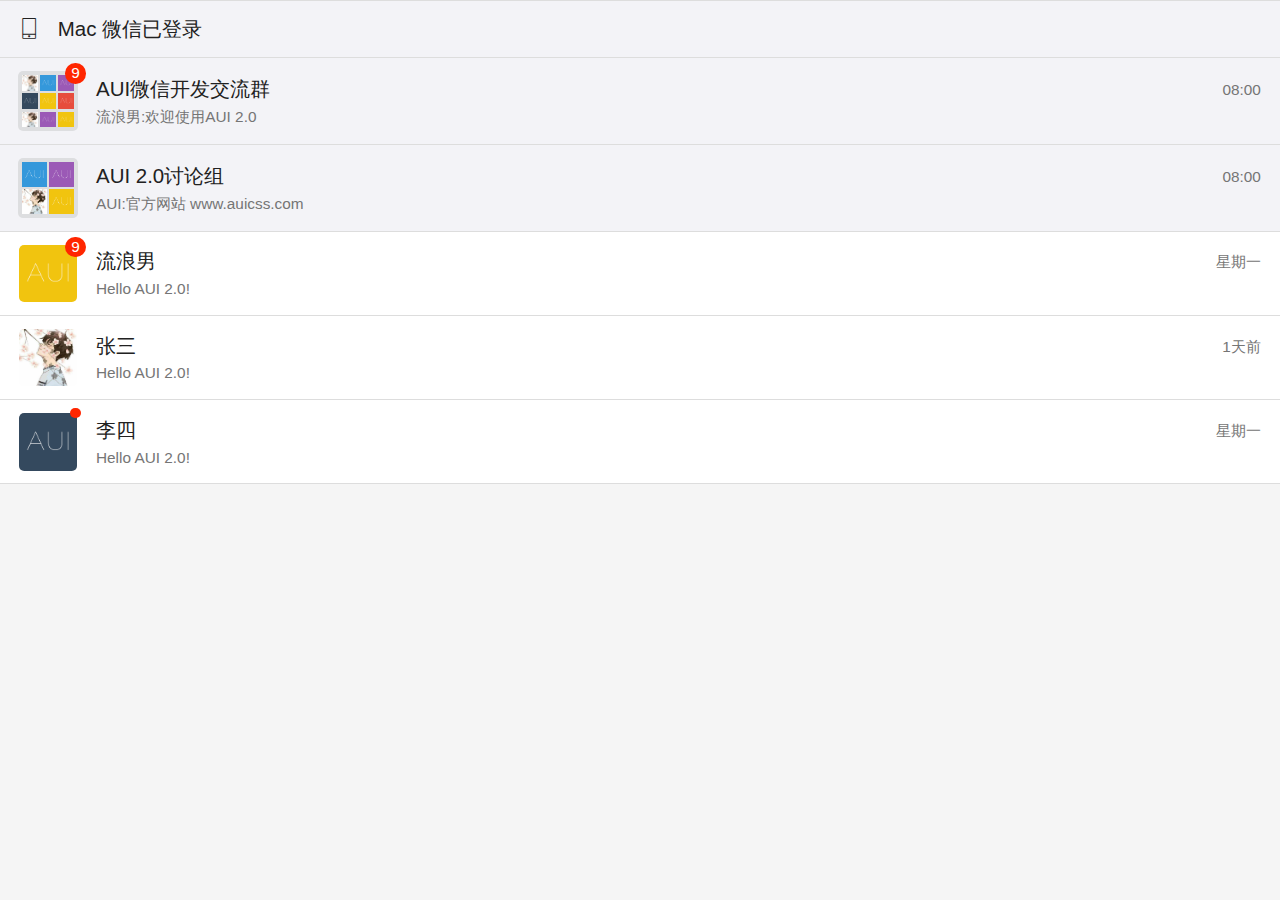
<file: html/wechat.html>
<!DOCTYPE HTML>
<html>
<head>
    <meta charset="utf-8">
    <meta name="viewport" content="maximum-scale=1.0,minimum-scale=1.0,user-scalable=0,width=device-width,initial-scale=1.0"/>
    <meta name="format-detection" content="telephone=no,email=no,date=no,address=no">
    <title>AUI快速完成布局</title>
    <link rel="stylesheet" type="text/css" href="../css/aui.css" />
    <style type="text/css">
        .aui-list-item.wechat-top {
            background-color: #f3f3f7;
        }
        .aui-list .wechat-avatar {
            width:3rem;
        }
        .wechat-avatar .aui-row-padded {
            background-color: #dddee0;
            padding: 0.1rem;
            border-radius: 0.2rem;
            margin-left: -0.05rem;
            margin-right: -0.05rem;
        }
        .wechat-avatar .aui-row-padded [class*=aui-col-xs-] {
            padding: 0.05rem;
        }
        .wechat-avatar,
        .wechat-avatar > img {
            border-radius:0.2rem;
        }
    </style>
</head>
<body>
    <div class="aui-content aui-margin-b-15">
        <ul class="aui-list aui-media-list" id="lt">
            <li class="aui-list-item wechat-top">
                <div class="aui-media-list-item-inner">
                    <div class="aui-list-item-label-icon">
                        <i class="aui-iconfont aui-icon-mobile"></i>
                    </div>
                    <div class="aui-list-item-inner">
                        Mac 微信已登录
                    </div>
                </div>
            </li>
            <li class="aui-list-item aui-list-item-middle wechat-top">
                <div class="aui-media-list-item-inner">
                    <div class="aui-list-item-media wechat-avatar">
                        <div class="aui-badge">9</div>
                        <div class="aui-row-padded">
                            <div class="aui-col-xs-4">
                                <img src="../image/demo1.png" />
                            </div>
                            <div class="aui-col-xs-4">
                                <img src="../image/demo2.png" />
                            </div>
                            <div class="aui-col-xs-4">
                                <img src="../image/demo3.png" />
                            </div>
                            <div class="aui-col-xs-4">
                                <img src="../image/demo4.png" />
                            </div>
                            <div class="aui-col-xs-4">
                                <img src="../image/demo5.png" />
                            </div>
                            <div class="aui-col-xs-4">
                                <img src="../image/demo6.png" />
                            </div>
                            <div class="aui-col-xs-4">
                                <img src="../image/demo1.png" />
                            </div>
                            <div class="aui-col-xs-4">
                                <img src="../image/demo3.png" />
                            </div>
                            <div class="aui-col-xs-4">
                                <img src="../image/demo5.png" />
                            </div>
                        </div>
                    </div>
                    <div class="aui-list-item-inner">
                        <div class="aui-list-item-text">
                            <div class="aui-list-item-title">AUI微信开发交流群</div>
                            <div class="aui-list-item-right">08:00</div>
                        </div>
                        <div class="aui-list-item-text aui-font-size-12">
                            流浪男:欢迎使用AUI 2.0
                        </div>
                    </div>
                </div>
            </li>
            <li class="aui-list-item aui-list-item-middle wechat-top">
                <div class="aui-media-list-item-inner">
                    <div class="aui-list-item-media wechat-avatar">
                        <div class="aui-row-padded">
                            <div class="aui-col-xs-6">
                                <img src="../image/demo2.png" />
                            </div>
                            <div class="aui-col-xs-6">
                                <img src="../image/demo3.png" />
                            </div>
                            <div class="aui-col-xs-6">
                                <img src="../image/demo1.png" />
                            </div>
                            <div class="aui-col-xs-6">
                                <img src="../image/demo5.png" />
                            </div>
                        </div>

                    </div>
                    <div class="aui-list-item-inner">
                        <div class="aui-list-item-text">
                            <div class="aui-list-item-title">AUI 2.0讨论组</div>
                            <div class="aui-list-item-right">08:00</div>
                        </div>
                        <div class="aui-list-item-text aui-font-size-12">
                            AUI:官方网站 www.auicss.com
                        </div>
                    </div>
                </div>
            </li>
            <li class="aui-list-item aui-list-item-middle">
                <div class="aui-media-list-item-inner">
                    <div class="aui-list-item-media wechat-avatar">
                        <div class="aui-badge">9</div>
                        <img src="../image/demo5.png" />
                    </div>
                    <div class="aui-list-item-inner">
                        <div class="aui-list-item-text">
                            <div class="aui-list-item-title">流浪男</div>
                            <div class="aui-list-item-right">星期一</div>
                        </div>
                        <div class="aui-list-item-text aui-font-size-12">
                            Hello AUI 2.0!
                        </div>
                    </div>
                </div>
            </li>
            <li class="aui-list-item aui-list-item-middle">
                <div class="aui-media-list-item-inner">
                    <div class="aui-list-item-media wechat-avatar">
                        <img src="../image/demo1.png" />
                    </div>
                    <div class="aui-list-item-inner">
                        <div class="aui-list-item-text">
                            <div class="aui-list-item-title">张三</div>
                            <div class="aui-list-item-right">1天前</div>
                        </div>
                        <div class="aui-list-item-text aui-font-size-12">
                            Hello AUI 2.0!
                        </div>
                    </div>
                </div>
            </li>
            <li class="aui-list-item aui-list-item-middle">
                <div class="aui-media-list-item-inner">
                    <div class="aui-list-item-media wechat-avatar">
                        <div class="aui-dot"></div>
                        <img src="../image/demo4.png" />
                    </div>
                    <div class="aui-list-item-inner">
                        <div class="aui-list-item-text">
                            <div class="aui-list-item-title">李四</div>
                            <div class="aui-list-item-right">星期一</div>
                        </div>
                        <div class="aui-list-item-text aui-font-size-12">
                            Hello AUI 2.0!
                        </div>
                    </div>
                </div>
            </li>
        </ul>
    </div>
</body>
	<script type="text/javascript" src="../script/api.js" ></script>
	<script type="text/javascript" src="../script/aui-tab.js" ></script>
<script type="text/javascript">
var tab = new auiTab({
			element : document.getElementById("lt"),
			
		}, function(ret) {
//				alert(ret.index);
				api.openWin({
	                name: '聊天',
	                url: 'lt.html'
                });
		})
apiready=function(){
	$api.one(document.getElementsByClassName("aui-list-item-middle"), 'click', function(){
	alert(1);
	
	});

}
</script>
</html>
</file>
<file: css/api.css>
html{
	font-family: sans-serif;
}
html,body,header,section,footer,div,ul,ol,li,img,a,span,em,del,legend,center,strong,var,fieldset,form,label,dl,dt,dd,cite,input,hr,time,mark,code,figcaption,figure,textarea,h1,h2,h3,h4,h5,h6,p{
	margin:0;
	border:0;
	padding:0;
	font-style:normal;
}
html,body {
	-webkit-touch-callout:none;
	-webkit-text-size-adjust:none;
	-webkit-tap-highlight-color:rgba(0, 0, 0, 0);
	-webkit-user-select:none;
	background-color: #fff;
}
nav,article,aside,details,main,header,footer,section,fieldset,figcaption,figure{
	display: block;
}
img,a,button,em,del,strong,var,label,cite,small,time,mark,code,textarea{
	display:inline-block;
}
header,section,footer {
	position:relative;
}
ol,ul{
	list-style:none;
}
input,button,textarea {
	border:0;
	margin:0;
	padding:0;
	font-size:1em;
	line-height:1em;
	/*-webkit-appearance:none;*/
	background-color:rgba(0, 0, 0, 0);
}
span{
	display:inline-block;
}
a:active, a:hover {
  outline: 0;
}
a, a:visited{
	text-decoration:none;
}

label, .wordWrap{
    word-wrap: break-word;
    word-break: break-all;
}
table {
  border-collapse: collapse;
  border-spacing: 0;
}
td,th {
  padding: 0;
}
.clearfix:after{
	content: ' ';
	display: block;
	clear: both;
	visibility:hidden;
	line-height: 0;
	height:0;
}
.loading_more{
	display: block;
	height: 1.5em;
	width: 100%;
}
.loading_more:before {
	display: inline-block; vertical-align: text-bottom;
	content: ' '; height: 16px; width: 16px; margin-right: 6px;
	background: url(../image/loading_more.gif) no-repeat center;
	-webkit-background-size: contain;
	background-size: contain;
} 
.loading_more:after {
	content: '加载更多';	
}
</file>
<file: css/style.css>
html,body {  font-size:14px; height:100%;  }
.hover{ opacity: .8; }

.flex-wrap{ display: -webkit-box;	display: -webkit-flex;	display: flex; }
.flex-con{     -webkit-box-flex: 1;     -webkit-flex: 1;    flex: 1;}
.flex-vertical{ -webkit-box-orient: vertical;-webkit-flex-flow: column;flex-flow: column;}

.border-t,
.border-b{ position:relative;  }
.border-t:before,
.border-b:after{     content: '';     position: absolute;     left: 0;  top:0;     background: #ddd;   right:0;    height: 1px;     -webkit-transform: scaleY(0.5);             transform: scaleY(0.5);     -webkit-transform-origin: 0 0;             transform-origin: 0 0; }
.border-b:after{ top:auto; bottom:0;  }

#wrap{ height: 100%; }
</file>
<file: css/aui.css>
/*
 * =========================================================================
 * APIClud - AUI UI 妗嗘灦    娴佹氮鐢�  QQ锛�343757327  http://www.auicss.com
 * Verson 2.1
 * =========================================================================
 */
 /*鍒濆鍖栫被*/
@charset "UTF-8";
html{
	font-family: "Helvetica Neue", Helvetica, sans-serif;
	font-size: 20px;
}
html,body {
	-webkit-touch-callout:none;
	-webkit-text-size-adjust:none;
	-webkit-tap-highlight-color:rgba(0, 0, 0, 0);
	-webkit-user-select:none;
	width: 100%;
}
body {
	line-height: 1.5;
	font-size: 0.8rem;
	color: #212121;
	background-color: #f5f5f5;
	outline: 0;
}
html,body,header,section,footer,div,ul,ol,li,img,a,span,em,del,legend,center,strong,var,fieldset,form,label,dl,dt,dd,cite,input,hr,time,mark,code,figcaption,figure,textarea,h1,h2,h3,h4,h5,h6,p{
	margin:0;
	border:0;
	padding:0;
	font-style:normal;
}
* {
	-webkit-box-sizing: border-box;
	      	box-sizing: border-box;
	-webkit-user-select: none;
	-webkit-tap-highlight-color: transparent;
	outline: none;
}
@media only screen and (min-width: 400px) {
	html {
		font-size: 21.33333333px !important;
	}
}
@media only screen and (min-width: 414px) {
	html {
		font-size: 21px !important;
	}
}
@media only screen and (min-width: 480px) {
	html {
		font-size: 25.6px !important;
	}
}
ul, li {
	list-style: none;
}
p {
	font-size: 0.7rem;
	color: #757575;
}
a {
	color: #0062cc;
	text-decoration: none;
	background-color: transparent;
}
textarea {
	overflow: hidden;
	resize: none;
}
button {
	overflow: visible;
}
button,select {
	text-transform: none;
}
button,input,select,textarea {
	font: inherit;
	color: inherit;
}
/*鑷姩闅愯棌鏂囧瓧*/
.aui-ellipsis-1 {
	overflow: hidden;
	white-space: nowrap;
	text-overflow: ellipsis;
}
.aui-ellipsis {
	display: -webkit-box;
	overflow: hidden;
	text-overflow: ellipsis;
	word-wrap: break-word;
	word-break: break-all;
	white-space: normal !important;
	-webkit-line-clamp: 1;
	-webkit-box-orient: vertical;
}
.aui-ellipsis-2 {
	display: -webkit-box;
	overflow: hidden;
	text-overflow: ellipsis;
	word-wrap: break-word;
	word-break: break-all;
	white-space: normal !important;
	-webkit-line-clamp: 2;
	-webkit-box-orient: vertical;
}
/*姘村钩绾�*/
.aui-hr {
	width: 100%;
	position: relative;
	border-top: 1px solid #dddddd;
	height: 1px;
}
@media screen and (-webkit-min-device-pixel-ratio:1.5) {
	.aui-hr{
		border: none;
        background-size: 100% 1px;
		background-repeat: no-repeat;
		background-position: top;
        background-image: linear-gradient(0,#dddddd,#dddddd 50%,transparent 50%);
        background-image: -webkit-linear-gradient(90deg,#dddddd,#dddddd 50%,transparent 50%);
	}
}
/*鍐呭杈硅窛绫�*/
.aui-padded-0 {
	padding: 0 !important;
}
.aui-padded-5 {
	padding: 0.25rem !important;
}
.aui-padded-10 {
	padding: 0.5rem !important;
}
.aui-padded-15 {
	padding: 0.75rem !important;
}
.aui-padded-t-0 {
	padding-top: 0 !important;
}
.aui-padded-t-5 {
	padding-top: 0.25rem !important;
}
.aui-padded-t-10 {
	padding-top: 0.5rem !important;
}
.aui-padded-t-15 {
	padding-top: 0.75rem !important;
}
.aui-padded-b-0 {
	padding-bottom: 0 !important;
}
.aui-padded-b-5 {
	padding-bottom: 0.25rem !important;
}
.aui-padded-b-10 {
	padding-bottom: 0.5rem !important;
}
.aui-padded-b-15 {
	padding-bottom: 0.75rem !important;
}
.aui-padded-l-0 {
	padding-left: 0 !important;
}
.aui-padded-l-5 {
	padding-left: 0.25rem !important;
}
.aui-padded-l-10 {
	padding-left: 0.5rem !important;
}
.aui-padded-l-15 {
	padding-left: 0.75rem !important;
}
.aui-padded-r-0 {
	padding-right: 0 !important;
}
.aui-padded-r-5 {
	padding-right: 0.25rem !important;
}
.aui-padded-r-10 {
	padding-right: 0.5rem !important;
}
.aui-padded-r-15 {
	padding-right: 0.75rem !important;
}
.aui-margin-0 {
	margin: 0 !important;
}
.aui-margin-5 {
	margin: 0.25rem !important;
}
.aui-margin-10 {
	margin: 0.5rem !important;
}
.aui-margin-15 {
	margin: 0.75rem !important;
}
.aui-margin-t-0 {
	margin-top: 0.25rem !important;
}
.aui-margin-t-5 {
	margin-top: 0 !important;
}
.aui-margin-t-10 {
	margin-top: 0.5rem !important;
}
.aui-margin-t-15 {
	margin-top: 0.75rem !important;
}
.aui-margin-b-0 {
	margin-bottom: 0 !important;
}
.aui-margin-b-5 {
	margin-bottom: 0.25rem !important;
}
.aui-margin-b-10 {
	margin-bottom: 0.5rem !important;
}
.aui-margin-b-15 {
	margin-bottom: 0.75rem !important;
}
.aui-margin-l-0 {
	margin-left: 0 !important;
}
.aui-margin-l-5 {
	margin-left: 0.25rem !important;
}
.aui-margin-l-10 {
	margin-left: 0.5rem !important;
}
.aui-margin-l-15 {
	margin-left: 0.75rem !important;
}
.aui-margin-r-0 {
	margin-right: 0 !important;
}
.aui-margin-r-5 {
	margin-right: 0.25rem !important;
}
.aui-margin-r-10 {
	margin-right: 0.5rem !important;
}
.aui-margin-r-15 {
	margin-right: 0.75rem !important;
}
.aui-clearfix {
	clear: both;
}
.aui-clearfix:before {
	display: table;
	content: " ";
}
.aui-clearfix:after {
	clear: both;
}
/*鏂囧瓧瀵归綈*/
.aui-text-left {
	text-align: left !important;
}
.aui-text-center {
	text-align: center !important;
}
.aui-text-justify {
	text-align: justify !important;
}
.aui-text-right {
	text-align: right !important;
}
/*鏂囧瓧銆佽儗鏅鑹�*/
h1,h2,h3,h4,h5,h6 {
	font-weight: 400;
}
h1 {
	font-size: 1.2rem;
}
h2 {
	font-size: 1rem;
}
h3 {
	font-size: 0.8rem;
}
h4 {
	font-size: 0.7rem;
}
h5 {
	font-size: 0.7rem;
	font-weight: normal;
	color: #757575;
}
h6 {
	font-size: 0.7rem;
	font-weight: normal;
	color: #757575;
}
h1 small,h2 small,h3 small,h4 small {
	font-weight: normal;
	line-height: 1;
	color: #757575;
}
h5 small,h6 small {
	font-weight: normal;
	line-height: 1;
	color: #757575;
}
h1 small,h2 small,h3 small {
	font-size: 65%;
}
h4 small,h5 small,h6 small {
	font-size: 75%;
}
img {
	max-width: 100%;
	display: block;
}
.aui-font-size-12 {
	font-size: 0.6rem !important;
}
.aui-font-size-14 {
	font-size: 0.7rem !important;
}
.aui-font-size-16 {
	font-size: 0.8rem !important;
}
.aui-font-size-18 {
	font-size: 0.9rem !important;
}
.aui-font-size-20 {
	font-size: 1rem !important;
}
.aui-text-default {
	color: #212121 !important;
}
.aui-text-white {
	color: #ffffff !important;
}
.aui-text-primary {
	color: #00bcd4 !important;
}
.aui-text-success {
	color: #009688 !important;
}
.aui-text-info {
	color: #03a9f4 !important;
}
.aui-text-warning {
	color: #ffc107 !important;
}
.aui-text-danger {
	color: #e51c23 !important;
}
.aui-text-pink {
	color: #e91e63 !important;
}
.aui-text-purple {
	color: #673ab7 !important;
}
.aui-text-indigo {
	color: #3f51b5 !important;
}
.aui-bg-default {
	background-color: #f5f5f5 !important;
}
.aui-bg-primary {
	background-color: #00bcd4 !important;
}
.aui-bg-success {
	background-color: #009688 !important;
}
.aui-bg-info {
	background-color: #03a9f4 !important;
}
.aui-bg-warning {
	background-color: #f1c40f !important;
}
.aui-bg-danger {
	background-color: #e51c23 !important;
}
.aui-bg-pink {
	background-color: #e91e63 !important;
}
.aui-bg-purple {
	background-color: #673ab7 !important;
}
.aui-bg-indigo {
	background-color: #3f51b5 !important;
}
/*璀﹀憡銆佹垚鍔熼鑹�*/
.aui-warning,
.aui-warning label,
.aui-warning .aui-input,
.aui-warning .aui-iconfont {
	color: #e51c23 !important;
}
.aui-success,
.aui-success label,
.aui-success .aui-input,
.aui-success .aui-iconfont {
	color: #009688 !important;
}
/*瀵归綈,鏄剧ず锛岄殣钘忕瓑*/
.aui-pull-right {
	float: right !important;
}
.aui-pull-left {
	float: left !important;
}
.aui-hide {
	display: none !important;
}
.aui-show {
	display: block !important;
}
.aui-invisible {
	visibility: hidden;
}
.aui-inline {
	display: inline-block;
	vertical-align: top;
}
.aui-mask {
    position: fixed;
    width: 100%;
    height: 100%;
    top: 0;
    left: 0;
    background: rgba(0, 0, 0, 0.3);
    opacity: 0;
    z-index: 8;
    visibility: hidden;
    -webkit-transition: opacity .3s,-webkit-transform .3s;
    transition: opacity .3s,transform .3s;
}
.aui-mask.aui-mask-in {
	visibility: visible;
  	opacity: 1;
}
.aui-mask.aui-mask-out {
	opacity: 0;
}
img.aui-img-round {
	border-radius: 50%;
}
/*鍩烘湰瀹瑰櫒*/
.aui-content {
	-webkit-overflow-scrolling: touch;
	overflow-x: hidden;
	word-break: break-all;
}
.aui-content-padded {
  	margin: 0.75rem;
  	position: relative;
  	word-break: break-all;
  	-webkit-overflow-scrolling: touch;
}
/*鏍呮牸绫�*/
.aui-row {
	overflow: hidden;
	margin: 0;
}
.aui-row-padded {
	margin-left: -0.125rem;
	margin-right: -0.125rem;
}
.aui-row-padded [class*=aui-col-xs-] {
	padding: 0.125rem;
}
.aui-col-xs-1,.aui-col-xs-2,.aui-col-xs-3,.aui-col-xs-4,.aui-col-xs-5,.aui-col-xs-6,.aui-col-xs-7,.aui-col-xs-8,.aui-col-xs-9,.aui-col-xs-10,.aui-col-xs-11,.aui-col-5 {
	position: relative;
	float: left;
}
.aui-col-xs-12 {
	width: 100%;
	position: relative;
}
.aui-col-xs-11 {
	width: 91.66666667%;
}
.aui-col-xs-10 {
	width: 83.33333333%;
}
.aui-col-xs-9 {
	width: 75%;
}
.aui-col-xs-8 {
	width: 66.66666667%;
}
.aui-col-xs-7 {
	width: 58.33333333%;
}
.aui-col-xs-6 {
	width: 50%;
}
.aui-col-xs-5 {
	width: 41.66666667%;
}
.aui-col-xs-4 {
	width: 33.33333333%;
}
.aui-col-xs-3 {
	width: 25%;
}
.aui-col-xs-2 {
	width: 16.66666667%;
}
.aui-col-xs-1 {
	width: 8.33333333%;
}
.aui-col-5 {
	width: 20%;
}
/*鏍囩*/
.aui-label {
	display: inline-block;
	padding: 0.2em 0.25em;
	font-size: 0.6rem;
	line-height: 1;
	color: #616161;
    background-color: #dddddd;
	text-align: center;
	white-space: nowrap;
	vertical-align: middle;
	border-radius: 0.15em;
	position: relative;
}

.aui-label-primary {
	color: #ffffff;
	background-color: #00bcd4;
}
.aui-label-success {
	color: #ffffff;
	background-color: #009688;
}
.aui-label-info {
  color: #ffffff;
  background-color: #03a9f4;
}
.aui-label-warning {
	color: #ffffff;
	background-color: #ffc107;
}
.aui-label-danger {
	color: #ffffff;
	background-color: #e51c23;
}
.aui-label-outlined {
	background-color: transparent;
	position: relative;
}
.aui-label-outlined:after {
    -webkit-border-radius: 2px;
    border-radius: 2px;
    height: 200%;
    content: '';
    width: 200%;
	border: 1px solid #d9d9d9;
    position: absolute;
    top: -1px;
    left: -1px;
    transform: scale(0.5);
    -webkit-transform: scale(0.5);
    transform-origin: 0 0;
    -webkit-transform-origin: 0 0;
    z-index: 1;
}
.aui-label-outlined.aui-label-primary,
.aui-label-outlined.aui-label-primary:after {
	color: #00bcd4;
	border-color: #00bcd4;
}
.aui-label-outlined.aui-label-success,
.aui-label-outlined.aui-label-success:after {
	color: #009688;
	border-color: #009688;
}
.aui-label-outlined.aui-label-info,
.aui-label-outlined.aui-label-info:after {
  	color: #03a9f4;
  	border-color: #03a9f4;
}
.aui-label-outlined.aui-label-warning,
.aui-label-outlined.aui-label-warning:after {
	color: #ffc107;
	border-color: #ffc107;
}
.aui-label-outlined.aui-label-danger,
.aui-label-outlined.aui-label-danger:after {
	color: #e51c23;
	border-color: #e51c23;
}
.aui-label .aui-iconfont {
	font-size: 0.6rem;
}
/*瑙掓爣*/
.aui-badge {
	display: inline-block;
	width: auto;
	text-align: center;
	min-width: 0.8rem;
	height: 0.8rem;
    line-height: 0.8rem;
    padding: 0 0.2rem;
    font-size: 0.6rem;
    color: #ffffff;
    background-color: #ff2600;
    border-radius: 0.4rem;
    position: absolute;
    top: 0.2rem;
    left: 60%;
    z-index: 99;
}
.aui-dot {
	display: inline-block;
    width: 0.4rem;
    height: 0.4rem;
    background: #ff2600;
    border-radius: 0.5rem;
    position: absolute;
    top: 0.3rem;
    right: 20%;
    z-index: 99;
}
/*鎸夐挳鏍峰紡*/
button, .aui-btn {
	position: relative;
	display: inline-block;
	font-size: 0.7rem;
	font-weight: 400;
	font-family: inherit;
	text-decoration: none;
	text-align: center;
	margin: 0;
	background: #dddddd;
	padding: 0 0.6rem;
	height: 1.5rem;
	line-height: 1.5rem;
	border-radius: 0.2rem;
	white-space: nowrap;
	text-overflow: ellipsis;
	vertical-align: middle;
	-webkit-box-sizing: border-box;
			box-sizing: border-box;
	-webkit-user-select: none;
	      	user-select: none;
}
.aui-btn:active {
	color: #212121;
	background-color: #bdbdbd;
}
.aui-btn-primary {
	color: #ffffff;
	background-color: #00bcd4;
}
.aui-btn-primary.aui-active, .aui-btn-primary:active {
	color: #ffffff;
	background-color: #00acc1;
}
.aui-btn-success {
	color: #ffffff;
	background-color: #009688;
}
.aui-btn-success.aui-active, .aui-btn-success:active {
	color: #fff;
	background-color: #00897b;
}
.aui-btn-info {
	color: #ffffff !important;
	background-color: #03a9f4 !important;
}
.aui-btn-info.aui-active, .aui-btn-info:active {
	color: #fff !important;
	background-color: #039be5 !important;
}
.aui-btn-warning {
	color: #ffffff !important;
	background-color: #ffc107 !important;
}
.aui-btn-warning.aui-active, .aui-btn-warning:active {
	color: #ffffff !important;
	background-color: #ffb300 !important;
}
.aui-btn-danger {
	color: #ffffff !important;
	background-color: #e51c23 !important;
}
.aui-btn-danger.aui-active, .aui-btn-danger:active {
	color: #ffffff !important;
	background-color: #dd191b !important;
}
.aui-btn-block {
	display: block;
	width: 100%;
	height: 2.5rem;
	line-height: 2.55rem;
	margin-bottom: 0;
	font-size: 0.9rem;
}
.aui-btn-block.aui-btn-sm {
	font-size: 0.7rem;
	height: 1.8rem;
	line-height: 1.85rem;
}
.aui-btn .aui-iconfont, .aui-btn-block .aui-iconfont {
	margin-right: 0.3rem;
}
.aui-btn .aui-badge, .aui-btn-block .aui-badge {
	margin-left: 0.3rem;
}
.aui-btn-outlined {
	background: transparent !important;
	border: 1px solid #bdbdbd;
}
.aui-btn-outlined:active {
	background: transparent !important;
}
.aui-btn-default.aui-btn-outlined {
	color: #bdc3c7 !important;
	border: 1px solid #dcdcdc !important;
}
.aui-btn-primary.aui-btn-outlined {
	color: #00bcd4 !important;
	border: 1px solid #00bcd4 !important;
}
.aui-btn-success.aui-btn-outlined {
	color: #009688 !important;
	border: 1px solid #009688 !important;
}
.aui-btn-info.aui-btn-outlined {
	color: #03a9f4 !important;
	border: 1px solid #03a9f4 !important;
}
.aui-btn-warning.aui-btn-outlined {
	color: #ffc107 !important;
	border: 1px solid #ffc107 !important;
}
.aui-btn-danger.aui-btn-outlined {
	color: #e51c23 !important;
	border: 1px solid #e51c23 !important;
}
/*
*琛ㄥ崟绫籠杈撳叆妗哱radio\checkbox
**/
.aui-input,
input[type="text"],
input[type="password"],
input[type="search"],
input[type="email"],
input[type="tel"],
input[type="url"],
input[type="date"],
input[type="datetime-local"],
input[type="time"],
input[type="number"],
select,
textarea {
    border: none;
    background-color: transparent;
    border-radius: 0;
    box-shadow: none;
    display: block;
    padding: 0;
    margin: 0;
    width: 100%;
    height: 2.2rem;
    line-height: normal;
    color: #424242;
    font-size: 0.8rem;
    font-family: inherit;
    box-sizing: border-box;
    -webkit-user-select: text;
            user-select: text;
    -webkit-appearance: none;
            appearance: none;
}
input[type="search"]::-webkit-search-cancel-button {
	display: none;
}
.aui-scroll-x {
	position: relative;
	overflow-y: auto;
	-webkit-overflow-scrolling: touch;
}
.aui-scroll-y {
	position: relative;
	width: 100%;
	overflow-x: auto;
	-webkit-overflow-scrolling: touch;
}
::-webkit-scrollbar{
	width:0px;
}
/*鍒楄〃*/
.aui-list {
    position: relative;
    font-size: 0.8rem;
    background-color: #ffffff;
    border-top: 1px solid #dddddd;
}
.aui-list .aui-content {
	overflow: hidden;
}
.aui-list.aui-list-noborder,
.aui-list.aui-list-noborder {
    border-top: none;
}
.aui-list .aui-list-header {
    background-color: #dddddd;
    color: #212121;
    position: relative;
    font-size: 0.6rem;
    padding: 0.4rem 0.75rem;
    -webkit-box-sizing: border-box;
    		box-sizing: border-box;
    display: -webkit-box;
    display: -webkit-flex;
    display: flex;
    -webkit-box-pack: justify;
    -webkit-justify-content: space-between;
    		justify-content: space-between;
    -webkit-box-align: center;
    -webkit-align-items: center;
    		align-items: center;
}
.aui-list .aui-list-item {
    list-style: none;
    margin: 0;
    padding: 0;
    padding-left: 0.75rem;
    color: #212121;
    border-bottom: 1px solid #dddddd;
    position: relative;
    min-height: 2.2rem;
    -webkit-box-sizing: border-box;
    		box-sizing: border-box;
    display: -webkit-box;
    display: -webkit-flex;
    display: flex;
    -webkit-box-pack: justify;
    -webkit-justify-content: space-between;
    		justify-content: space-between;
}
.aui-list.aui-list-noborder .aui-list-item:last-child {
    border-bottom: 0;
}
.aui-list .aui-list-item-inner {
    position: relative;
    min-height: 2.2rem;
	padding-right: 0.75rem;
    width: 100%;
    -webkit-box-sizing: border-box;
    		box-sizing: border-box;
    display: -webkit-box;
    display: -webkit-flex;
    display: flex;
    -webkit-box-flex: 1;
    -webkit-box-pack: justify;
    -webkit-justify-content: space-between;
			justify-content: space-between;
    -webkit-box-align: center;
    -webkit-align-items: center;
			align-items: center;
}

.aui-list .aui-list-item:active {
    background-color: #f5f5f5;
}
.aui-list .aui-list-item-text {
    font-size: 0.7rem;
    color: #757575;
    position: relative;
    -webkit-box-sizing: border-box;
    		box-sizing: border-box;
    display: -webkit-box;
    display: -webkit-flex;
    display: flex;
    -webkit-box-pack: justify;
    -webkit-justify-content: space-between;
            justify-content: space-between;
    -webkit-align-items: center;
    		align-items: center;
}
.aui-list .aui-list-item-title {
    font-size: 0.8rem;
    position: relative;
    max-width: 100%;
    color: #212121;
}
.aui-list .aui-list-item-right,
.aui-list-item-title-row em {
	max-width: 50%;
	position: relative;
    font-size: 0.6rem;
    color: #757575;
    margin-left: 0.25rem;
}
.aui-list .aui-list-item-inner p {
    overflow: hidden;
}
.aui-list .aui-list-media-list {
    -webkit-box-orient: vertical;
    -webkit-box-direction: normal;
    -webkit-flex-direction: column;
            flex-direction: column;
}
.aui-media-list-item-inner {
	-webkit-box-sizing: border-box;
			box-sizing: border-box;
    display: -webkit-box;
    display: -webkit-flex;
    display: flex;
}
.aui-media-list .aui-list-item {
	display: block;
}
.aui-media-list .aui-list-item-inner {
	display: block;
	padding-top: 0.5rem;
    padding-bottom: 0.5rem;
}
.aui-media-list-item-inner + .aui-info {
	margin-right: 0.75rem;
}
.aui-list .aui-list-item-media {
	width: 4.5rem;
	position: relative;
    padding: 0.5rem 0;
    padding-right: 0.75rem;
    display: inherit;
    -webkit-flex-shrink: 0;
    		flex-shrink: 0;
    -webkit-flex-wrap: nowrap;
    		flex-wrap: nowrap;
    -webkit-box-align: center;
    -webkit-align-items: flex-start;
            align-items: flex-start;
}
.aui-list .aui-list-item-media img {
	width: 100%;
    display: block;
}
.aui-list .aui-list-item-media-list {
	margin-top: 0.25rem;
	padding-right: 0;
	display: block;
}
.aui-list [class*=aui-col-xs-] img{
    max-width: 100%;
    width: 100%;
    display: block;
}
.aui-list-item-middle .aui-list-item-inner:after {
	display: block;
}
.aui-list .aui-list-item-middle > .aui-list-item-media,
.aui-list .aui-list-item-middle > .aui-list-item-inner,
.aui-list .aui-list-item-middle > * {
    -webkit-box-align: center;
    		box-align: center;
    -webkit-align-items: center;
    		align-items: center;
}
.aui-list .aui-list-item-center > .aui-list-item-media,
.aui-list .aui-list-item-center > .aui-list-item-inner,
.aui-list .aui-list-item-center {
    -webkit-box-pack: center;
    -webkit-justify-content: center;
        	justify-content: center;
}
.aui-list .aui-list-item i.aui-iconfont {
    -webkit-align-self: center;
            align-self: center;
    font-size: 0.8rem;
}
.aui-list-item-inner.aui-list-item-arrow {
    overflow: hidden;
    padding-right: 1.5rem;
}
.aui-list-item-arrow:before {
    content: '';
    width: 0.4rem;
    height: 0.4rem;
    position: absolute;
    top: 50%;
    right: 0.75rem;
    margin-top: -0.2rem;
    background: transparent;
    border: 1px solid #dddddd;
    border-top: none;
    border-right: none;
    z-index: 2;
    -webkit-border-radius: 0;
            border-radius: 0;
    -webkit-transform: rotate(-135deg);
            transform: rotate(-135deg);
}
.aui-list-item.aui-list-item-arrow {
    padding-right: 0.75rem;
}
.aui-list label {
    line-height: 1.3rem;
}
.aui-list.aui-form-list .aui-list-item:active {
	background-color: #ffffff;
}
.aui-list.aui-form-list .aui-list-item-inner {
	-webkit-box-sizing: border-box;
    		box-sizing: border-box;
    display: -webkit-box;
    display: -webkit-flex;
    display: flex;
	padding: 0;
}
.aui-list .aui-list-item-label,
.aui-list .aui-list-item-label-icon {
	color: #212121;
    width: 35%;
    min-width: 1.5rem;
    margin: 0;
    padding: 0;
    padding-right: 0.25rem;
    line-height: 2.2rem;
    position: relative;
    overflow: hidden;
    white-space: nowrap;
    max-width: 100%;
    -webkit-box-sizing: border-box;
    		box-sizing: border-box;
    display: -webkit-box;
    display: -webkit-flex;
    display: flex;
    -webkit-align-items: center;
            align-items: center;
}
.aui-list .aui-list-item-label-icon {
    width: auto;
    padding-right: 0.75rem;
}
.aui-list .aui-list-item-input {
    width: 100%;
    padding: 0;
    padding-right: 0.75rem;
    -webkit-box-flex: 1;
            box-flex: 1;
    -webkit-flex-shrink: 1;
            flex-shrink: 1;
}
.aui-list.aui-select-list .aui-list-item:active {
	background-color: #ffffff;
}
.aui-list.aui-select-list .aui-list-item-inner {
    display: block;
    padding-top: 0.5rem;
    padding-bottom: 0.5rem;
    -webkit-align-self: stretch;
    		align-self: stretch;
}
.aui-list.aui-select-list .aui-list-item-label {
	width: auto;
	min-width: 2.2rem;
    padding: 0.5rem 0;
    padding-right: 0.75rem;
}
.aui-list.aui-form-list .aui-list-item-btn {
	padding: 0.75rem 0.75rem 0.75rem 0;
}
.aui-list textarea {
    overflow: auto;
    margin: 0.5rem 0;
    height: 3rem;
    line-height: 1rem;
    resize: none;
}
.aui-list .aui-list-item-right .aui-badge,
.aui-list .aui-list-item-right .aui-dot {
	display: inherit;
}
@media screen and (-webkit-min-device-pixel-ratio:1.5) {
	.aui-list {
		border: none;
        background-size: 100% 1px;
		background-repeat: no-repeat;
		background-position: top;
        background-image: linear-gradient(0,#dddddd,#dddddd 50%,transparent 50%);
	}
	.aui-list .aui-list-item {
		border: none;
        background-size: 100% 1px;
		background-repeat: no-repeat;
		background-position: bottom;
        background-image: linear-gradient(0,#dddddd,#dddddd 50%,transparent 50%);
        background-image: -webkit-linear-gradient(90deg,#dddddd,#dddddd 50%,transparent 50%);
	}

	.aui-list.aui-list-in .aui-list-item {
		border: none;
        background-size: 100% 1px;
		background-repeat: no-repeat;
		background-position: 0.75rem bottom;
        background-image: linear-gradient(0,#dddddd,#dddddd 50%,transparent 50%);
        background-image: -webkit-linear-gradient(90deg,#dddddd,#dddddd 50%,transparent 50%);
	}
	.aui-list.aui-list-in .aui-list-item:last-child {
		background-position: bottom;
	}
	.aui-list.aui-list-noborder,
	.aui-list.aui-list-noborder .aui-list-item:last-child {
		border: none;
        background-size: 100% 0;
        background-image: none;
	}
}
/*tab鍒囨崲绫�*/
.aui-tab {
	position: relative;
    background-color: #ffffff;
    display: -webkit-box;
    display: -webkit-flex;
    display: flex;
    padding:5px;
    -webkit-flex-wrap: nowrap;
            flex-wrap: nowrap;
    -webkit-align-self: center;
            align-self: center;
}
.aui-tab-item {
    width: 100%;
    height: 2.2rem;
    line-height: 2.2rem;
    position: relative;
    font-size: 0.7rem;
    text-align: center;
    color: #212121;
    margin-left: -1px;
    -webkit-box-flex: 1;
            box-flex: 1;
}
.aui-tab-item.aui-active {
    color: white;
    border: 0px solid #039be5;
    border-radius:5px;
    background: #ffc107;
}
/*鍗＄墖鍒楄〃甯冨眬*/
.aui-card-list {
	position: relative;
    margin-bottom: 0.75rem;
    background: #ffffff;
}
.aui-card-list-header,
.aui-card-list-footer {
	position: relative;
	min-height: 2.2rem;
    padding: 0.5rem 0.75rem;
    -webkit-box-sizing: border-box;
    		box-sizing: border-box;
    display: -webkit-box;
    display: -webkit-flex;
    display: flex;
    -webkit-box-pack: justify;
    -webkit-justify-content: space-between;
    		justify-content: space-between;
    -webkit-box-align: center;
    -webkit-align-items: center;
    		align-items: center;
}
.aui-card-list-header {
	font-size: 0.8rem;
	color: #212121;
}
.aui-card-list-header.aui-card-list-user {
	display: block;
}
.aui-card-list-user-avatar {
	width: 2rem;
	float: left;
	margin-right: 0.5rem;
}
.aui-card-list-user-avatar img {
	width: 100%;
	display: block;
}
.aui-card-list-user-name {
	color: #212121;
	position: relative;
	font-size: 0.7rem;
	-webkit-box-sizing: border-box;
			box-sizing: border-box;
    display: -webkit-box;
    display: -webkit-flex;
    display: flex;
    -webkit-box-pack: justify;
    -webkit-justify-content: space-between;
    		justify-content: space-between;
    -webkit-box-align: center;
    -webkit-align-items: center;
    		align-items: center;
}
.aui-card-list-user-name > *,
.aui-card-list-user-name small {
	position: relative;
}
.aui-card-list-user-name small {
	color: #757575;
}
.aui-card-list-user-info {
	color: #757575;
	font-size: 0.6rem;
}
.aui-card-list-content {
	position: relative;
}
.aui-card-list-content-padded {
	position: relative;
	padding: 0.5rem 0.75rem;
}
.aui-card-list-content,
.aui-card-list-content-padded {
	word-break: break-all;
	font-size: 0.7rem;
	color: #212121;
}
.aui-card-list-content img,
.aui-card-list-content-padded img {
	width: 100%;
	display: block;
}
.aui-card-list-footer {
	font-size: 0.7rem;
	color: #757575;
}
.aui-card-list-footer > * {
	position: relative;
}
.aui-card-list-footer.aui-text-center {
	display: -webkit-box;
    display: -webkit-flex;
    display: flex;
	-webkit-box-pack: center;
    box-pack: center;
    -webkit-justify-content: center;
    justify-content: center;
}
.aui-card-list-footer .aui-iconfont {
	font-size: 0.9rem;
}
/*瀹牸甯冨眬*/
.aui-grid {
	width: 100%;
	background-color: #ffffff;
	display: table;
	table-layout: fixed;
}
.aui-grid [class*=aui-col-] {
	display: table-cell;
	position: relative;
    text-align: center;
    vertical-align: middle;
    padding: 1rem 0;
}
.aui-grid [class*=aui-col-xs-]:active {
	background-color: #f5f5f5;
}
.aui-grid .aui-iconfont {
	position: relative;
    z-index: 20;
    top: 0;
    height: 1.4rem;
    font-size: 1.4rem;
    line-height: 1.4rem;
}
.aui-grid .aui-grid-label {
	display: block;
    font-size: 0.7rem;
    position: relative;
    margin-top: 0.25rem;
}
.aui-grid .aui-badge {
	position: absolute;
    top: 0.5rem;
    left: 60%;
    z-index: 99;
}
.aui-grid .aui-dot {
	position: absolute;
    top: 0.5rem;
    right: 20%;
    z-index: 99;
}
/*鍗曢�夈�佸閫夈�佸紑鍏�*/
.aui-radio,
.aui-checkbox {
    width: 1.2rem;
    height: 1.2rem;
    background-color: #ffffff;
    border: solid 1px #dddddd;
    -webkit-border-radius: 0.6rem;
    border-radius: 0.6rem;
    font-size: 0.8rem;
    margin: 0;
    padding: 0;
    position: relative;
    display: inline-block;
    vertical-align: top;
    cursor: default;
    -webkit-appearance: none;
    -webkit-user-select: none;
            user-select: none;
    -webkit-transition: background-color ease 0.1s;
            transition: background-color ease 0.1s;
}
.aui-checkbox {
    border-radius: 0.1rem;
}
.aui-radio:checked,
.aui-radio.aui-checked,
.aui-checkbox:checked,
.aui-checkbox.aui-checked {
    background-color: #03a9f4;
    border: solid 1px #03a9f4;
    text-align: center;
    background-clip: padding-box;
}
.aui-radio:checked:before,
.aui-radio.aui-checked:before,
.aui-checkbox:checked:before,
.aui-checkbox.aui-checked:before,
.aui-radio:checked:after,
.aui-radio.aui-checked:after,
.aui-checkbox:checked:after,
.aui-checkbox.aui-checked:after {
    content: '';
    width: 0.5rem;
    height: 0.3rem;
    position: absolute;
    top: 50%;
    left: 50%;
    margin-left: -0.25rem;
    margin-top: -0.25rem;
    background: transparent;
    border: 1px solid #ffffff;
    border-top: none;
    border-right: none;
    z-index: 2;
    -webkit-border-radius: 0;
            border-radius: 0;
    -webkit-transform: rotate(-45deg);
            transform: rotate(-45deg);
}
.aui-radio:disabled,
.aui-radio.aui-disabled,
.aui-checkbox:disabled,
.aui-checkbox.aui-disabled {
    background-color: #dddddd;
    border: solid 1px #dddddd;
}
.aui-radio:disabled:before,
.aui-radio.aui-disabled:before,
.aui-radio:disabled:after,
.aui-radio.aui-disabled:after,
.aui-checkbox:disabled:before,
.aui-checkbox.aui-disabled:before,
.aui-checkbox:disabled:after,
.aui-checkbox.aui-disabled:after {
    content: '';
    width: 0.5rem;
    height: 0.3rem;
    position: absolute;
    top: 50%;
    left: 50%;
    margin-left: -0.25rem;
    margin-top: -0.25rem;
    background: transparent;
    border: 1px solid #ffffff;
    border-top: none;
    border-right: none;
    z-index: 2;
    -webkit-border-radius: 0;
            border-radius: 0;
    -webkit-transform: rotate(-45deg);
            transform: rotate(-45deg);
}
.aui-switch {
    width: 2.3rem;
    height: 1.2rem;
    position: relative;
    vertical-align: top;
    border: 1px solid #dddddd;
    background-color: #dddddd;
    border-radius: 0.6rem;
    background-clip: content-box;
    display: inline-block;
    outline: none;
    -webkit-appearance: none;
            appearance: none;
    -webkit-user-select: none;
            user-select: none;
    -webkit-box-sizing: border-box;
            box-sizing: border-box;
    -webkit-background-clip: padding-box;
            background-clip: padding-box;
    -webkit-transition: all 0.2s linear;
            transition: all 0.2s linear;
}
.aui-switch:before {
    width: 1.1rem;
    height: 1.1rem;
    position: absolute;
    top: 0;
    left: 0;
    border-radius: 0.6rem;
    background-color: #fff;
    content: '';
    -webkit-transition: left 0.2s;
            transition: left 0.2s;
}
.aui-switch:checked {
    border-color: #03a9f4;
    background-color: #03a9f4;
}
.aui-switch:checked:before {
    left: 1.1rem;
}
/*瀵艰埅鏍�*/
.aui-bar {
	position: relative;
	top: 0;
	right: 0;
	left: 0;
	z-index: 10;
	width: 100%;
	min-height: 2.25rem;
	font-size: 0.9rem;
	text-align: center;
	display: table;
}
.aui-bar-nav {
	top: 0;
	line-height: 2.25rem;
	background-color: #03a9f4;
	color: #ffffff;
}
.aui-title a {
	color: inherit;
}
.aui-bar-nav .aui-title {
	min-height: 2.25rem;
	position: absolute;
	margin: 0;
	text-align: center;
	white-space: nowrap;
	right: 5rem;
	left: 5rem;
	width: auto;
	overflow: hidden;
	text-overflow: ellipsis;
	z-index: 2;
}
.aui-bar-nav a {
	color: #ffffff;
}
.aui-bar-nav .aui-iconfont {
	position: relative;
	z-index: 20;
	font-size: 0.9rem;
	color: #ffffff;
	font-weight: 400;
	line-height: 2.25rem;
}
.aui-bar-nav .aui-pull-left {
	padding: 0 0.5rem;
	font-size: 0.8rem;
	font-weight: 400;
	z-index: 2;
	-webkit-box-sizing: border-box;
			box-sizing: border-box;
    display: -webkit-box;
    display: -webkit-flex;
    display: flex;
    -webkit-align-items: center;
            align-items: center;
}
.aui-bar-nav .aui-pull-right {
	padding: 0 0.5rem;
	font-size: 0.8rem;
	font-weight: 400;
	z-index: 2;
	-webkit-box-sizing: border-box;
			box-sizing: border-box;
    display: -webkit-box;
    display: -webkit-flex;
    display: flex;
    -webkit-align-items: center;
            align-items: center;
}
.aui-bar-nav .aui-btn {
	position: relative;
	z-index: 20;
	height: 2.25rem;
	line-height: 2.25rem;
	padding-top: 0;
	padding-bottom: 0;
	margin: 0;
	border-radius: 0.1rem;
	border-width: 0;
	background: transparent !important;
}
.aui-bar-nav .aui-btn.aui-btn-outlined {
	position: relative;
	padding: 0 0.15rem;
	margin: 0.5rem;
	height: 1.25rem;
	line-height: 1.25rem;
	border-width: 1px;
	background: transparent !important;
	border-color: #ffffff;
}
.aui-bar-nav .aui-btn:active {
	background: none;
}
.aui-bar-nav .aui-btn .aui-iconfont {
	font-size: 0.9rem;
	line-height: 1.25rem;
	padding: 0;
	margin: 0;
	color: #ffffff;
}
.aui-bar-light {
	color: #03a9f4;
	background-color: #ffffff;
	border-bottom: 1px solid #dddddd;
}
.aui-bar-nav.aui-bar-light .aui-iconfont {
	color: #03a9f4;
}
.aui-bar-nav.aui-bar-light .aui-btn-outlined {
	border-color: #03a9f4;
}
@media screen and (-webkit-min-device-pixel-ratio:1.5) {
	.aui-bar.aui-bar-light {
		border: none;
        background-size: 100% 1px;
		background-repeat: no-repeat;
		background-position: bottom;
        background-image: linear-gradient(0,#dddddd,#dddddd 50%,transparent 50%);
        background-image: -webkit-linear-gradient(90deg,#dddddd,#dddddd 50%,transparent 50%);
	}
}
/*搴曢儴鍒囨崲鏍�*/
.aui-bar-tab {
	position: fixed;
	top: auto;
	bottom: 0;
	table-layout: fixed;
	background-color: #ffffff;
	color: #757575;
}
.aui-bar-tab .aui-bar-tab-item {
	display: table-cell;
	position: relative;
    width: 1%;
    height: 2.5rem;
    text-align: center;
    vertical-align: middle;
}
.aui-bar-tab .aui-active {
	color: #039be5;
}
.aui-bar-tab .aui-bar-tab-item .aui-iconfont {
	position: relative;
    z-index: 20;
    top: 0.1rem;
    height: 1.2rem;
    font-size: 1rem;
    line-height: 1rem;
}
.aui-bar-tab .aui-bar-tab-label {
	display: block;
    font-size: 0.6rem;
    position: relative;
}
.aui-bar-tab .aui-badge {
    position: absolute;
    top: 0.1rem;
    left: 55%;
    z-index: 99;
}
.aui-bar-tab .aui-dot {
    position: absolute;
    top: 0.1rem;
    right: 30%;
    z-index: 99;
}
/*鎸夐挳宸ュ叿鏍�*/
.aui-bar-btn {
	position: relative;
    font-size: 0.7rem;
    display: table;
    white-space: nowrap;
    margin: 0 auto;
    padding: 0;
    border: none;
    width: 100%;
    min-height: 1.8rem;
}
.aui-bar-btn-item {
    display: table-cell;
    position: relative;
    width: 1%;
    line-height: 1.6rem;
    text-align: center;
    vertical-align: middle;
    border-radius: 0;
    position: relative;
    border-width: 1px;
    border-style: solid;
    border-color: #03a9f4;
    border-left-width: 0;
}
.aui-bar-btn .aui-input,
.aui-bar-btn input,
.aui-bar-btn select {
	padding-left: 0.25rem;
	padding-right: 0.25rem;
    height: 1.8rem;
}
.aui-bar-btn-sm {
    min-height: 1.3rem;
}
.aui-bar-btn.aui-bar-btn-sm  .aui-input,
.aui-bar-btn.aui-bar-btn-sm  input,
.aui-bar-btn.aui-bar-btn-sm  select {
    height: 1.2rem;
}
.aui-bar-btn-sm .aui-bar-btn-item {
    line-height: 1.3rem;
    font-size: 0.6rem;
}
.aui-bar-btn-item.aui-active {
    background-color: #03a9f4;
    color: #ffffff;
}
.aui-bar-btn-item:first-child {
    border-left-width: 1px;
    border-top-left-radius: 0.2rem;
    border-bottom-left-radius: 0.2rem;
}
.aui-bar-btn-item:last-child {
    border-top-right-radius: 0.2rem;
    border-bottom-right-radius: 0.2rem;
    border-left: 0px;
}
.aui-bar-btn.aui-bar-btn-full .aui-bar-btn-item:first-child {
    border-left-width: 0;
    border-top-left-radius: 0;
    border-bottom-left-radius: 0;
}
.aui-bar-btn.aui-bar-btn-full .aui-bar-btn-item:last-child {
    border-right-width: 0;
    border-top-right-radius: 0;
    border-bottom-right-radius: 0;
}
.aui-bar-btn.aui-bar-btn-round .aui-bar-btn-item:first-child {
    border-top-left-radius: 1.5rem;
    border-bottom-left-radius: 1.5rem;
}
.aui-bar-btn.aui-bar-btn-round .aui-bar-btn-item:last-child {
    border-top-right-radius: 1.5rem;
    border-bottom-right-radius: 1.5rem;
}
.aui-bar-nav .aui-bar-btn {
	margin-top: 0.45rem;
	margin-bottom: 0.4rem;
    min-height: 1.3rem;
}
.aui-bar-nav .aui-bar-btn-item {
    line-height: 1.3rem;
    border-color: #ffffff;
}
.aui-bar-nav .aui-bar-btn-item.aui-active {
    background-color: #ffffff;
    color: #03a9f4;
}
.aui-bar-nav.aui-bar-light .aui-bar-btn-item {
    border-color: #03a9f4;
}
.aui-bar-nav.aui-bar-light .aui-bar-btn-item.aui-active {
    background-color: #03a9f4;
    color: #ffffff;
}
.aui-bar-nav > .aui-bar-btn {
	width: 50%;
}
.aui-info {
	position: relative;
    padding: 0.5rem 0;
    font-size: 0.7rem;
    color: #757575;
    background-color: transparent;
    -webkit-box-sizing: border-box;
    		box-sizing: border-box;
    display: -webkit-box;
    display: -webkit-flex;
    display: flex;
    -webkit-box-pack: justify;
    -webkit-justify-content: space-between;
    		justify-content: space-between;
    -webkit-box-align: center;
    -webkit-align-items: center;
    		align-items: center;

}
.aui-info-item {
	-webkit-box-sizing: border-box;
			box-sizing: border-box;
	display: -webkit-box;
    display: -webkit-flex;
    display: flex;
    -webkit-box-align: center;
    -webkit-align-items: center;
    		align-items: center;
}
.aui-info-item > *,
.aui-info > * {
	display: inherit;
	position: relative;
}
/*杩涘害鏉�*/
.aui-progress {
	width: 100%;
	height: 1rem;
	border-radius: 0.2rem;
	overflow: hidden;
	background-color: #f0f0f0;
}
.aui-progress-bar {
	float: left;
	width: 0;
	height: 100%;
	font-size: 0.6rem;
	line-height: 1rem;
	color: #ffffff;
	text-align: center;
	background-color: #03a9f4;
}
.aui-progress.sm,
.aui-progress-sm {
	height: 0.5rem;
}
.aui-progress.sm,
.aui-progress-sm,
.aui-progress.sm .aui-progress-bar,
.aui-progress-sm .aui-progress-bar {
	border-radius: 1px;
}
.aui-progress.xs,
.aui-progress-xs {
	height: 0.35rem;
}
.aui-progress.xs,
.aui-progress-xs,
.aui-progress.xs .progress-bar,
.aui-progress-xs .progress-bar {
	border-radius: 1px;
}
.aui-progress.xxs,
.aui-progress-xxs {
	height: 0.15rem;
}
.aui-progress.xxs,
.aui-progress-xxs,
.aui-progress.xxs .progress-bar,
.aui-progress-xxs .progress-bar {
	border-radius: 1px;
}
/*婊戝潡*/
.aui-range {
    position: relative;
    display: inline-block;
}
.aui-range input[type='range']{
    height: 0.2rem;
    border: 0;
    border-radius: 2px;
    background-color: #f0f0f0;
    position: relative;
    -webkit-appearance: none !important;
}
.aui-range input[type='range']::-webkit-slider-thumb {
    width: 1.2rem;
    height: 1.2rem;
    border-radius: 50%;
    border-color: #03a9f4;
    background-color: #03a9f4;
    -webkit-appearance: none !important;
}
.aui-range .aui-range-tip {
    font-size: 1rem;
    position: absolute;
    z-index: 999;
    top: -1.5rem;
    width: 2.4rem;
    height: 1.5rem;
    line-height: 1.5rem;
    text-align: center;
    color: #666666;
    border: 1px solid #dddddd;
    border-radius: 0.3rem;
    background-color: #ffffff;
}
.aui-input-row .aui-range input[type='range'] {
	width: 90%;
	margin-left: 5%;
}
/*鎼滅储鏉�*/
.aui-searchbar {
    display: -webkit-box;
    -webkit-box-pack: center;
    -webkit-box-align: center;
    height: 2.2rem;
    overflow: hidden;
    width: 100%;
    background-color: #ebeced;
    color: #9e9e9e;
    -webkit-backface-visibility: hidden;
  			backface-visibility: hidden;
}
.aui-searchbar.focus {
    -webkit-box-pack: start;
}
.aui-searchbar-input {
    margin: 0 0.5rem;
	background-color: #ffffff;
    border-radius: 0.25rem;
    height: 1.4rem;
    line-height: 1.4rem;
    font-size: 0.7rem;
    position: relative;
    padding-left: 0.5rem;
    display: -webkit-box;
    -webkit-box-flex: 1;
}
.aui-searchbar form {
	width: 90%;
}
.aui-searchbar-input input {
    color: #666666;
    width: 80%;
    padding: 0;
    margin: 0;
    height: 1.4rem;
    line-height: normal;
    border: 0;
    -webkit-appearance: none;
    font-size: 0.7rem;
}
.aui-searchbar input::-webkit-input-placeholder {
	color: #ccc;
}
.aui-searchbar .aui-iconfont {
    line-height: 1.4rem;
    margin-right: 0.25rem;
    color: #9e9e9e !important;
}
.aui-searchbar .aui-searchbar-btn {
	font-size: 0.7rem;
	color: #666666;
	margin-right: -2.2rem;
	width: 2.2rem;
	height: 1.4rem;
	padding-right: 0.5rem;
	line-height: 1.4rem;
	text-align: center;
	-webkit-transition: all .3s;
	      	transition: all .3s;
}
.aui-searchbar-clear-btn {
	position: absolute;
	right: 5px;
	top: 3px;
	width: 1.1rem;
	height: 1.1rem;
	background: #eeeeee;
	border-radius: 50%;
	line-height: 0.6rem;
	text-align: center;
	display: none;
}
.aui-searchbar-clear-btn .aui-iconfont {
	font-size: 0.6rem;
	margin: 0 auto;
	position: relative;
	top: -2px;
}
.aui-searchbar .aui-searchbar-btn .aui-iconfont {
	color: #666666;
}
/*淇℃伅鎻愮ず鏉�*/
.aui-tips {
    padding: 0 0.75rem;
    width: 100%;
    z-index: 99;
    height: 1.9rem;
    line-height: 1.9rem;
   	position: relative;
    background-color: rgba(0,0,0,.6);
    color: #ffffff;
    display: -webkit-box;
    display: -webkit-flex;
    display: flex;
    -webkit-box-pack: justify;
    -webkit-justify-content: space-between;
            justify-content: space-between;
    -webkit-align-items: center;
    		align-items: center;
}
.aui-tips .aui-tips-title {
	padding: 0 0.5rem;
	font-size: 0.7rem;
    position: relative;
    max-width: 100%;
}
/*toast*/
.aui-toast {
	background: rgba(0, 0, 0, 0.7);
	text-align: center;
	border-radius: 0.25rem;
	color: #ffffff;
	position: fixed;
	z-index: 3;
	top: 45%;
	left: 50%;
	width: 7.5em;
	min-height: 6em;
	margin-left: -3.75em;
	margin-top: -4rem;
	display: none;
}
.aui-toast .aui-iconfont {
	margin-top: 0.2rem;
	display: block;
	font-size: 2.6rem;
}
.aui-toast-content {
  margin: 0 0 0.75rem;
}
.aui-toast-loading {
    background-color: #ffffff;
    border-radius: 100%;
    margin: 0.75rem 0;
    -webkit-animation-fill-mode: both;
        	animation-fill-mode: both;
    border: 2px solid #ffffff;
    border-bottom-color: transparent;
    height: 2.25rem;
    width: 2.25rem;
    background: transparent !important;
    display: inline-block;
    -webkit-animation: rotate 1s 0s linear infinite;
        	animation: rotate 1s 0s linear infinite;
}
/*dialog*/
.aui-dialog {
	width: 13.5rem;
	text-align: center;
	position: fixed;
	z-index: 999;
	left: 50%;
	margin-left: -6.75rem;
	margin-top: 0;
	top: 45%;
	border-radius: 0.3rem;
	opacity: 0;
	background-color: #ffffff;
	-webkit-transform: translate3d(0, 0, 0) scale(1.2);
          	transform: translate3d(0, 0, 0) scale(1.2);
 	-webkit-transition-property: -webkit-transform, opacity;
          	transition-property: transform, opacity;
    /*display: none;*/
}
.aui-dialog-header {
    padding: 0.5rem 0.75rem 0 0.75rem;
    text-align: center;
    font-size: 1em;
    color: #212121;
}
.aui-dialog-body {
    padding: 0.75rem;
    overflow: hidden;
    font-size: 0.875em;
    color: #757575;
}
.aui-dialog-body input {
	border: 1px solid #dddddd;
	height: 1.8rem;
	line-height: 1.8rem;
	min-height: 1.8rem;
	padding-left: 0.25rem;
	padding-right: 0.25rem;
}
.aui-dialog-footer {
    position: relative;
    font-size: 1em;
    border-top: 1px solid #dddddd;
    display: -webkit-box;
    display: -webkit-flex;
    display: flex;
    -webkit-box-pack: center;
	-webkit-justify-content: center;
			justify-content: center;
}
.aui-dialog-btn {
	position: relative;
	display: block;
    width: 100%;
	padding: 0 0.25rem;
	height: 2.2rem;
	font-size: 0.8rem;
	line-height: 2.2rem;
	text-align: center;
	color: #0894ec;
	border-right: 1px solid #dddddd;
	white-space: nowrap;
	text-overflow: ellipsis;
	overflow: hidden;
	-webkit-box-sizing: border-box;
			box-sizing: border-box;
	-webkit-box-flex: 1;
			box-flex: 1;
}
.aui-dialog-btn:last-child {
	border-right: none;
}
.aui-dialog.aui-dialog-in {
	opacity: 1;
	-webkit-transition-duration: 300ms;
	      transition-duration: 300ms;
	-webkit-transform: translate3d(0, 0, 0) scale(1);
	      transform: translate3d(0, 0, 0) scale(1);
}
.aui-dialog.aui-dialog-out {
	opacity: 0;
	-webkit-transition-duration: 300ms;
	      transition-duration: 300ms;
	-webkit-transform: translate3d(0, 0, 0) scale(0.815);
	      transform: translate3d(0, 0, 0) scale(0.815);
}
@media only screen and (-webkit-min-device-pixel-ratio: 1.5) {
    .aui-dialog-footer {
		border: none;
        background-size: 100% 1px;
		background-repeat: no-repeat;
		background-position: top;
        background-image: linear-gradient(0,#dddddd,#dddddd 50%,transparent 50%);
        background-image: -webkit-linear-gradient(90deg,#dddddd,#dddddd 50%,transparent 50%);
	}
	.aui-dialog-btn {
		border: none;
        background-image: -webkit-linear-gradient(0deg, #dddddd, #dddddd 50%, transparent 50%);
        background-image: linear-gradient(270deg, #dddddd, #dddddd 50%, transparent 50%);
        background-size: 1px 100%;
        background-repeat: no-repeat;
        background-position: right;
	}
	.aui-dialog-btn:last-child {
		border: none;
        background-size: 0 100%;
	}
	.aui-dialog-body input {
        border: none;
        background-image: -webkit-linear-gradient(270deg, #dddddd, #dddddd 50%, transparent 50%), -webkit-linear-gradient(180deg, #dddddd, #dddddd 50%, transparent 50%), -webkit-linear-gradient(90deg, #dddddd, #dddddd 50%, transparent 50%), -webkit-linear-gradient(0, #dddddd, #dddddd 50%, transparent 50%);
        background-image: linear-gradient(180deg, #dddddd, #dddddd 50%, transparent 50%), linear-gradient(270deg, #dddddd, #dddddd 50%, transparent 50%), linear-gradient(0deg, #dddddd, #dddddd 50%, transparent 50%), linear-gradient(90deg, #dddddd, #dddddd 50%, transparent 50%);
        background-size: 100% 1px, 1px 100%, 100% 1px, 1px 100%;
        background-repeat: no-repeat;
        background-position: top, right top, bottom, left top;
    }
}
/*popup*/
.aui-popup {
    padding: 0;
    margin: 0;
    background: transparent;
    position: fixed;
    height: auto;
    min-width: 7rem;
    min-height: 4.5rem;
    z-index: 999;
    opacity: 0;
 	-webkit-transition-property: -webkit-transform, opacity;
          	transition-property: transform, opacity;
}
.aui-popup.aui-popup-in {
	opacity: 1;
	-webkit-transition-duration: 300ms;
	      transition-duration: 300ms;
}
.aui-popup.aui-popup-out {
	opacity: 0;
	-webkit-transition-duration: 300ms;
	      transition-duration: 300ms;
}
.aui-popup-right {
    right: 0.75rem;
}
.aui-popup-content {
    background-color: #ffffff;
    border-radius: 0.2rem;
    overflow: hidden;
    min-height: 4.5rem;
    height: 100%;
}
.aui-popup-top,
.aui-popup-top-left,
.aui-popup-top-right {
    top: 0.45rem;
}
.aui-popup-top {
    left: 50%;
    margin-left: -3.5rem;
}
.aui-popup-top-left {
    left: 0.45rem;
}
.aui-popup-top-right {
    right: 0.45rem;
}
.aui-popup-arrow {
    position: absolute;
    width: 10px;
    height: 10px;
    -webkit-transform-origin: 50% 50% 0;
            transform-origin: 50% 50% 0;
    background-color: transparent;
    background-image: -webkit-linear-gradient(45deg, #ffffff, #ffffff 50%, transparent 50%);
    background-image: linear-gradient(45deg, #ffffff, #ffffff 50%, transparent 50%);
}
.aui-popup-top .aui-popup-arrow,
.aui-popup-top-left .aui-popup-arrow,
.aui-popup-top-right .aui-popup-arrow {
    top: 0.2rem;
    -webkit-transform: rotate(135deg);
            transform: rotate(135deg);
}
.aui-popup-top .aui-popup-arrow {
    left: 50%;
    margin-left: -0.25rem;
    margin-top: -0.4rem;
}
.aui-popup-top-left .aui-popup-arrow {
    left: 0.25rem;
    margin-top: -0.4rem;
}
.aui-popup-top-right .aui-popup-arrow {
    right: 0.25rem;
    margin-top: -0.4rem;
}
.aui-popup-bottom,
.aui-popup-bottom-left,
.aui-popup-bottom-right {
    bottom: 0.45rem;
}
.aui-popup-bottom {
    left: 50%;
    margin-left: -3.5rem;
}
.aui-popup-bottom-left {
    left: 0.45rem;
}
.aui-popup-bottom-right {
    right: 0.45rem;
}
.aui-popup-bottom .aui-popup-arrow,
.aui-popup-bottom-left .aui-popup-arrow,
.aui-popup-bottom-right .aui-popup-arrow {
    -webkit-transform: rotate(-45deg);
            transform: rotate(-45deg);
    bottom: 0.2rem;
}
.aui-popup-bottom .aui-popup-arrow {
    left: 50%;
    margin-left: -0.25rem;
    margin-bottom: -0.4rem;
}
.aui-popup-bottom-left .aui-popup-arrow {
    left: 0.25rem;
    margin-bottom: -0.4rem;
}
.aui-popup-bottom-right .aui-popup-arrow {
    right: 0.25rem;
    margin-bottom: -0.4rem;
}
.aui-popup .aui-list {
	background: transparent;
}
.aui-popup-content .aui-list img {
	display: block;
	width: 1rem;
}
/*actionsheet*/
.aui-actionsheet {
    width: 100%;
    position: fixed;
    bottom: 0;
    left: 0;
    padding: 0 0.5rem;
    z-index: 999;
    opacity: 0;
    -webkit-transition: opacity .3s,-webkit-transform .3s;
    transition: opacity .3s,transform .3s;
    -webkit-transform: translate3d(0,100%,0);
    transform: translate3d(0,100%,0);
}
.aui-actionsheet-btn {
    background-color: #ffffff;
    border-radius: 6px;
    text-align: center;
    margin-bottom: 0.5rem;
}
.aui-actionsheet-title {
    font-size: 0.6rem;
    color: #999999;
    line-height: 1.8rem;
}
.aui-actionsheet-btn-item {
    height: 2.2rem;
    line-height: 2.2rem;
    color: #0075f0;
}
/*sharebox*/
.aui-sharebox {
    width: 100%;
    position: fixed;
    bottom: 0;
    left: 0;
    z-index: 999;
    background-color: #ffffff;
    opacity: 0;
    -webkit-transition: opacity .3s,-webkit-transform .3s;
    transition: opacity .3s,transform .3s;
    -webkit-transform: translate3d(0,100%,0);
    transform: translate3d(0,100%,0);
}
.aui-sharebox .aui-row {
    padding: 0.5rem 0;
}
.aui-sharebox img {
    display: block;
    width: 50%;
    margin: 0 auto;
}
.aui-sharebox.aui-grid [class*=aui-col-] {
    padding: 0.5rem 0;
}
.aui-sharebox.aui-grid .aui-grid-label {
    font-size: 0.6rem;
    color: #757575;
}
.aui-sharebox-close-btn {
    width: 100%;
    height: 2.2rem;
    line-height: 2.2rem;
    color: #757575;
    text-align: center;
    font-size: 0.7rem;
}
/*鎶樺彔鑿滃崟*/
.aui-collapse-header.aui-active {
    background: #ececec;
}
.aui-collapse .aui-list-item:active{
    background: #ececec;
}
.aui-collapse-content {
    display: none;
}
.aui-collapse-content .aui-list-item:last-child {
    border-bottom: 0;
}
@media screen and (-webkit-min-device-pixel-ratio:1.5) {
    .aui-collapse-content .aui-list-item:last-child {
        background-position: bottom;
    }
    .aui-list.aui-collapse.aui-list-noborder,
    .aui-list.aui-collapse.aui-list-noborder .aui-collapse-content:last-child .aui-list-item:last-child {
        border: none;
        background-size: 100% 1px;
        background-repeat: no-repeat;
        background-position: 0 bottom;
        background-image: linear-gradient(0,#dddddd,#dddddd 50%,transparent 50%);
        background-image: -webkit-linear-gradient(90deg,#dddddd,#dddddd 50%,transparent 50%);
    }
    .aui-list.aui-collapse.aui-list-noborder,
    .aui-list.aui-collapse.aui-list-noborder .aui-collapse-item:last-child .aui-list-item:last-child {
        border: none;
        background-size: 100% 0;
        background-image: none;
    }
    .aui-list.aui-collapse.aui-list-noborder .aui-collapse-item:last-child .aui-list-item.aui-collapse-header,
    .aui-list.aui-collapse.aui-list-noborder .aui-collapse-content .aui-list-item:last-child  {
        border: none;
        background-size: 100% 0;
        background-image: none;
    }
}
.aui-collapse-header.aui-active .aui-collapse-arrow {
    display: block;
    transform: rotate(180deg);
    -webkit-transform: rotate(180deg);
}
/*鑱婂ぉ姘旀场*/
.aui-chat {
    width: 100%;
    height: 100%;
    padding: 0.5rem;
}
.aui-chat .aui-chat-item {
    position: relative;
    width: 100%;
    margin-bottom: 0.75rem;
    overflow: hidden;
    display: block;
}
.aui-chat .aui-chat-header {
    width: 100%;
    text-align: center;
    margin-bottom: 0.75rem;
    font-size: 0.6rem;
    color: #757575;
}
.aui-chat .aui-chat-left {
    float: left;
}
.aui-chat .aui-chat-right {
    float: right;
}
.aui-chat .aui-chat-media {
    display: inline-block;
    max-width: 2rem;
}
.aui-chat .aui-chat-media img {
    width: 100%;
    border-radius: 50%;
}
.aui-chat .aui-chat-inner {
    position: relative;
    overflow: hidden;
    display: inherit;
}
.aui-chat .aui-chat-arrow {
    content: '';
    position: absolute;
    width: 0.6rem;
    height: 0.6rem;
    top: 0.2rem;
    -webkit-transform-origin: 50% 50% 0;
            transform-origin: 50% 50% 0;
    background-color: transparent;
}
.aui-chat .aui-chat-left .aui-chat-arrow {
    background-image: -webkit-linear-gradient(45deg, #b3e5fc, #b3e5fc 50%, transparent 50%);
    background-image: linear-gradient(45deg, #b3e5fc, #b3e5fc 50%, transparent 50%);
    -webkit-transform: rotate(45deg);
            transform: rotate(45deg);
    left: -0.25rem;
}
.aui-chat .aui-chat-right .aui-chat-arrow {
    background-image: -webkit-linear-gradient(45deg, #ffffff, #ffffff 50%, transparent 50%);
    background-image: linear-gradient(45deg, #ffffff, #ffffff 50%, transparent 50%);
    -webkit-transform: rotate(-135deg);
            transform: rotate(-135deg);
    right: -0.25rem;
}
.aui-chat .aui-chat-content {
    color: #212121;
    font-size: 0.7rem;
    border-radius: 0.2rem;
    min-height: 2rem;
    position: relative;
    padding: 0.5rem;
    max-width: 80%;
    word-break: break-all;
    word-wrap: break-word;
}
.aui-chat .aui-chat-content img {
    max-width: 100%;
    display: block;
}
.aui-chat .aui-chat-status {
    position: relative;
    width: 2rem;
    height: 2rem;
    line-height: 2rem;
    text-align: center;
}
.aui-chat .aui-chat-name {
    width: 100%;
    position: relative;
    font-size: 0.6rem;
    color: #757575;
    margin-bottom: 0.25rem;
}
.aui-chat .aui-chat-left .aui-chat-name {
    left: 0.5rem;
}
.aui-chat .aui-chat-left .aui-chat-status {
    left: 0.5rem;
    float: left;
}
.aui-chat .aui-chat-left .aui-chat-media {
    width: 2rem;
    float: left;
}
.aui-chat .aui-chat-left .aui-chat-inner {
    max-width: 70%;
}
.aui-chat .aui-chat-left .aui-chat-content{
    background-color: #b3e5fc;
    float: left;
    left: 0.5rem;
}
.aui-chat .aui-chat-right .aui-chat-media {
    width: 2rem;
    float: right;
}
.aui-chat .aui-chat-right .aui-chat-inner {
    float: right;
    max-width: 70%;
}
.aui-chat .aui-chat-right .aui-chat-name {
    float: right;
    right: 0.5rem;
    text-align: right;
}
.aui-chat .aui-chat-right .aui-chat-content {
    background-color: #ffffff;
    right: 0.5rem;
    float: right;
}
.aui-chat .aui-chat-right .aui-chat-status {
    float: right;
    right: 0.5rem;
}
/*杈规鏍峰紡*/
.aui-border-l {
    border-left: 1px solid #dddddd;
}
.aui-border-r {
    border-right: 1px solid #dddddd;
}
.aui-border-t {
    border-top: 1px solid #dddddd;
}
.aui-border-b {
    border-bottom: 1px solid #dddddd;
}
.aui-border {
    border: 1px solid #dddddd;
}
@media screen and (-webkit-min-device-pixel-ratio:1.5) {
	.aui-border-l {
		border: none;
        background-image: -webkit-linear-gradient(0deg, #dddddd, #dddddd 50%, transparent 50%);
        background-image: linear-gradient(270deg, #dddddd, #dddddd 50%, transparent 50%);
        background-size: 1px 100%;
        background-repeat: no-repeat;
        background-position: left;
	}
	.aui-border-r {
		border: none;
        background-image: -webkit-linear-gradient(0deg, #dddddd, #dddddd 50%, transparent 50%);
        background-image: linear-gradient(270deg, #dddddd, #dddddd 50%, transparent 50%);
        background-size: 1px 100%;
        background-repeat: no-repeat;
        background-position: right;
	}
	.aui-border-t{
		border: none;
        background-size: 100% 1px;
		background-repeat: no-repeat;
		background-position: top;
        background-image: linear-gradient(0,#dddddd,#dddddd 50%,transparent 50%);
        background-image: -webkit-linear-gradient(90deg,#dddddd,#dddddd 50%,transparent 50%);
	}
	.aui-border-b {
		border: none;
        background-size: 100% 1px;
		background-repeat: no-repeat;
		background-position: bottom;
        background-image: linear-gradient(0,#dddddd,#dddddd 50%,transparent 50%);
        background-image: -webkit-linear-gradient(90deg,#dddddd,#dddddd 50%,transparent 50%);
	}
	.aui-border{
        border: none;
        background-image: -webkit-linear-gradient(270deg, #dddddd, #dddddd 50%, transparent 50%), -webkit-linear-gradient(180deg, #dddddd, #dddddd 50%, transparent 50%), -webkit-linear-gradient(90deg, #dddddd, #dddddd 50%, transparent 50%), -webkit-linear-gradient(0, #dddddd, #dddddd 50%, transparent 50%);
        background-image: linear-gradient(180deg, #dddddd, #dddddd 50%, transparent 50%), linear-gradient(270deg, #dddddd, #dddddd 50%, transparent 50%), linear-gradient(0deg, #dddddd, #dddddd 50%, transparent 50%), linear-gradient(90deg, #dddddd, #dddddd 50%, transparent 50%);
        background-size: 100% 1px, 1px 100%, 100% 1px, 1px 100%;
        background-repeat: no-repeat;
        background-position: top, right top, bottom, left top;
    }
}
/*鏃堕棿杞�*/
.aui-timeline {
    position: relative;
    padding: 0;
    list-style: none;
}
.aui-timeline:before {
    content: '';
    position: absolute;
    top: 0;
    left: 1.85rem;
    width: 2px;
    height: 100%;
    background: #ececec;
    z-index: 0;
}
.aui-timeline .aui-timeline-item {
    position: relative;
    margin-bottom: 0.75rem;
}
.aui-timeline .aui-timeline-item-header {
	background-color: #ececec;
	padding: 0.2rem 0.5rem;
	margin: 0.75rem;
    text-align: center;
    display: inline-block;
    position: relative;
    z-index: 1;
    font-size: 0.7rem;
}
.aui-timeline .aui-timeline-item-label {
    width: 2.5rem;
    height: 1.5rem;
    line-height: 1.5rem;
    font-size: 0.7em;
    background-color: #ececec;
    position: absolute;
    text-align: center;
    left: 0.75rem;
    top: 0;
}
.aui-timeline .aui-timeline-item-label-icon {
    width: 1.5rem;
    height: 1.5rem;
    font-size: 0.7rem;
    line-height: 1.5rem;
    background-color: #ececec;
    position: absolute;
    border-radius: 50%;
    text-align: center;
    left: 1.15rem;
    top: 0;
}
.aui-timeline .aui-timeline-item-inner {
    margin-left: 3.75rem;
    margin-right: 0.75rem;
    padding: 0;
    position: relative;
}
/*鍩虹鍔ㄧ敾绫�*/
@keyframes rotate {
    0% {
        -webkit-transform: rotate(0deg) scale(1);
            	transform: rotate(0deg) scale(1);
    }
    50% {
        -webkit-transform: rotate(180deg) scale(1);
            	transform: rotate(180deg) scale(1);
    }
    100% {
        -webkit-transform: rotate(360deg) scale(1);
            	transform: rotate(360deg) scale(1);
    }
}
@-webkit-keyframes rotate {
    0% {
        -webkit-transform: rotate(0deg) scale(1);
            	transform: rotate(0deg) scale(1);
    }
    50% {
        -webkit-transform: rotate(180deg) scale(1);
            	transform: rotate(180deg) scale(1);
    }
    100% {
        -webkit-transform: rotate(360deg) scale(1);
            	transform: rotate(360deg) scale(1);
    }
}
@keyframes bounce {
	0%, 100% {
	-webkit-transform: scale(0.0);
			transform: scale(0.0);
	}
	50% {
	-webkit-transform: scale(1.0);
			transform: scale(1.0);
	}
}
@-webkit-keyframes bounce {
	0%, 100% {
		-webkit-transform: scale(0.0);
				transform: scale(0.0);
	}
	50% {
		-webkit-transform: scale(1.0);
				transform: scale(1.0);
	}
}
@keyframes fadeIn {
    from { opacity: 0.3; }
    to { opacity: 1; }
}
@-webkit-keyframes fadeIn {
    from { opacity: 0.3; }
    to { opacity: 1; }
}
@font-face {
	font-family: "aui_iconfont";
	src: url('aui-iconfont.ttf') format('truetype');
}
.aui-iconfont {
	position: relative;
	font-family:"aui_iconfont" !important;
	font-size: 0.7rem;
	font-style:normal;
	-webkit-font-smoothing: antialiased;
	-moz-osx-font-smoothing: grayscale;
}
.aui-icon-menu:before { content: "\e6eb"; }
.aui-icon-paper:before { content: "\e6ec"; }
.aui-icon-info:before { content: "\e6ed"; }
.aui-icon-question:before { content: "\e6ee"; }
.aui-icon-left:before { content: "\e6f4"; }
.aui-icon-right:before { content: "\e6f5"; }
.aui-icon-top:before { content: "\e6f6"; }
.aui-icon-down:before { content: "\e6f7"; }
.aui-icon-share:before { content: "\e700"; }
.aui-icon-comment:before { content: "\e701"; }
.aui-icon-edit:before { content: "\e6d3"; }
.aui-icon-trash:before { content: "\e6d4"; }
.aui-icon-recovery:before { content: "\e6dc"; }
.aui-icon-refresh:before { content: "\e6dd"; }
.aui-icon-close:before { content: "\e6d8"; }
.aui-icon-cart:before { content: "\e6df"; }
.aui-icon-star:before { content: "\e6e0"; }
.aui-icon-plus:before { content: "\e6e3"; }
.aui-icon-minus:before { content: "\e62d"; }
.aui-icon-correct:before { content: "\e6e5"; }
.aui-icon-search:before { content: "\e6e6"; }
.aui-icon-gear:before { content: "\e6e8"; }
.aui-icon-map:before { content: "\e6d2"; }
.aui-icon-location:before { content: "\e6d1"; }
.aui-icon-image:before { content: "\e6ce"; }
.aui-icon-phone:before { content: "\e6c4"; }
.aui-icon-camera:before { content: "\e6cd"; }
.aui-icon-video:before { content: "\e6cc"; }
.aui-icon-qq:before { content: "\e6cb"; }
.aui-icon-wechat:before { content: "\e6c9"; }
.aui-icon-weibo:before { content: "\e6c8"; }
.aui-icon-note:before { content: "\e6c6"; }
.aui-icon-mail:before { content: "\e6c5"; }
.aui-icon-wechat-circle:before { content: "\e6ca"; }
.aui-icon-home:before { content: "\e706"; }
.aui-icon-forward:before { content: "\e6d9"; }
.aui-icon-back:before { content: "\e6da"; }
.aui-icon-laud:before { content: "\e64b"; }
.aui-icon-lock:before { content: "\e6ef"; }
.aui-icon-unlock:before { content: "\e62f"; }
.aui-icon-like:before { content: "\e62b"; }
.aui-icon-my:before { content: "\e610"; }
.aui-icon-more:before { content: "\e625"; }
.aui-icon-mobile:before { content: "\e697"; }
.aui-icon-calendar:before { content: "\e68a"; }
.aui-icon-date:before { content: "\e68c"; }
.aui-icon-display:before { content: "\e612"; }
.aui-icon-hide:before { content: "\e624"; }
.aui-icon-pencil:before { content: "\e615"; }
.aui-icon-flag:before { content: "\e6f1"; }
.aui-icon-cert:before { content: "\e704"; }
</file>
